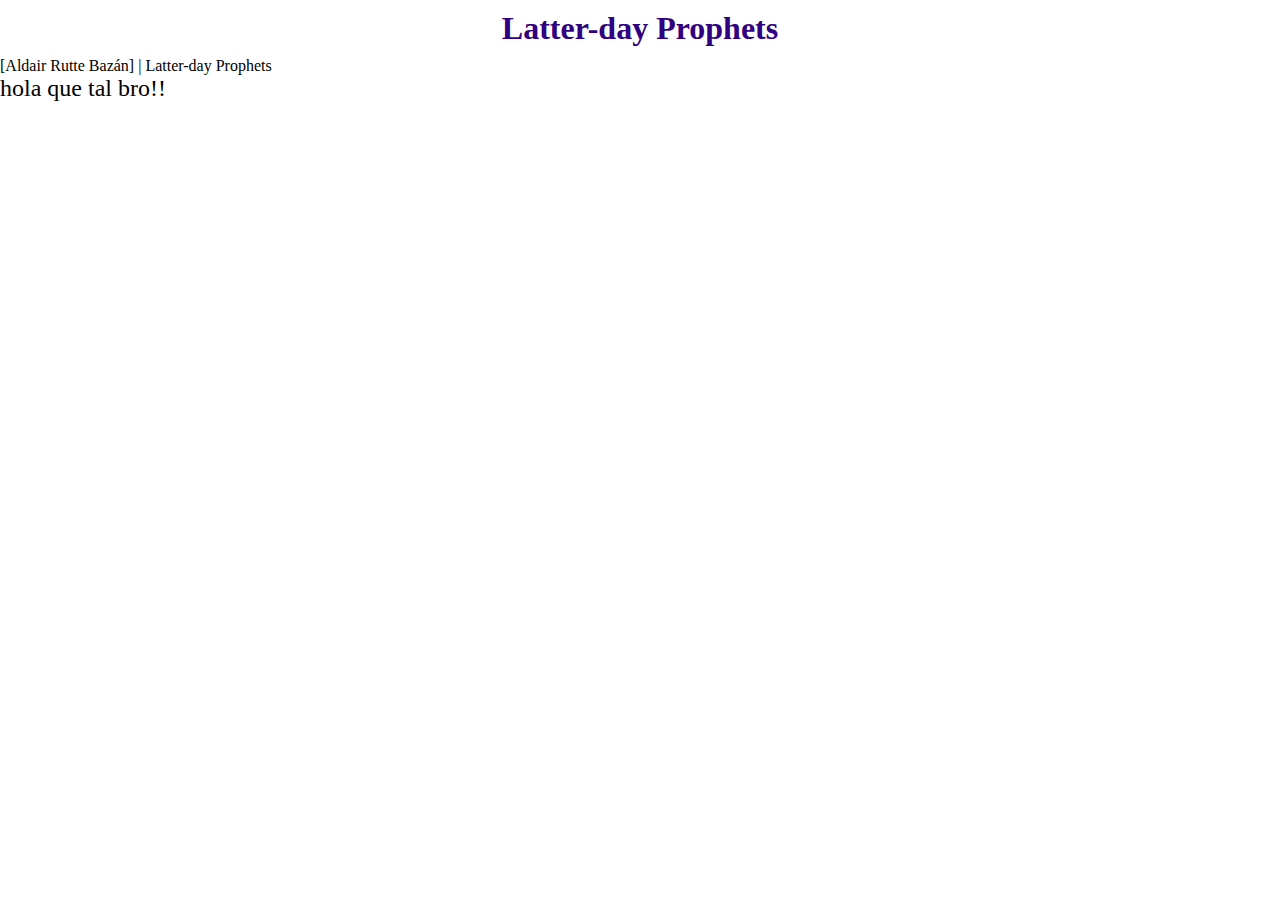
<file: prophets.html>
<!DOCTYPE html>
<html lang="en">
<head>
    <meta charset="UTF-8">
    <meta name="viewport" content="width=device-width, initial-scale=1.0">
    
    <link rel="stylesheet" href="styles/prophets.css">
    <script src="scripts/prophets.js" defer></script>
    <title>The Prophets Page</title>
</head>
<body>
    <header>
        <h1>Latter-day Prophets</h1>
    </header>
    <main>
        <div id="cards"></div>
    </main>
    <footer>
        <p>[Aldair Rutte Bazán] | Latter-day Prophets</p>
        <span>
            <p>hola que tal bro!!</p>
        </span>
    </footer>
</body>
</html>
</file>
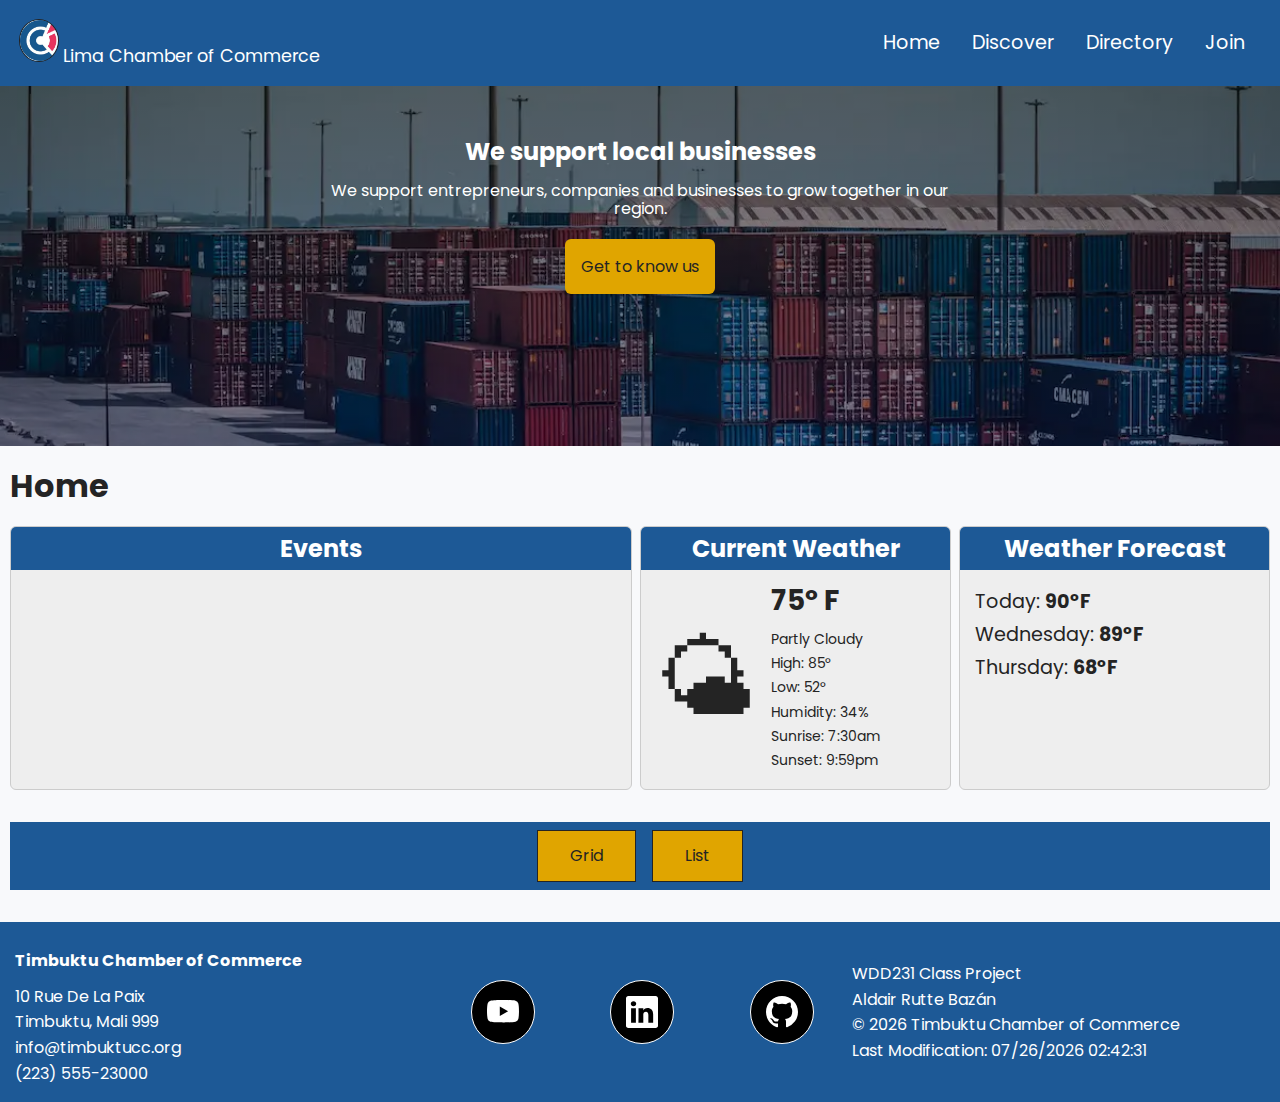
<file: chamber/directory.html>
<!DOCTYPE html>
<html lang="en">
<head>
    <meta charset="UTF-8">
    <meta name="viewport" content="width=device-width, initial-scale=1.0">
    <meta name="author" content="Aldair Rutte">
    <meta name="description" content="This page is dedicated to the chamber of commerce where you can trade unique items of good quality at a good price">
    <title>The Chamber of Commerce Directory</title>

    <!-- Links CSS -->
    <link rel="stylesheet" href="styles/normalize.css">
    <link rel="stylesheet" href="styles/directory.css">
    <link rel="stylesheet" href="styles/directory-larger.css">

    <!-- Links JS -->
    <script src="scripts/directory.js" defer></script>
    <script src="scripts/business.js" defer></script>
    <script src="scripts/layout-view.js" defer></script>

    <!-- Google Fonts -->
    <link rel="preconnect" href="https://fonts.googleapis.com">
    <link rel="preconnect" href="https://fonts.gstatic.com" crossorigin>
    <link href="https://fonts.googleapis.com/css2?family=Poppins:ital,wght@0,100;0,200;0,300;0,400;0,500;0,600;0,700;0,800;0,900;1,100;1,200;1,300;1,400;1,500;1,600;1,700;1,800;1,900&display=swap" rel="stylesheet">

    <!-- FavIcon -->
    <link rel="icon" href="/images/comerce_icon.svg">

    <!-- Meta for Facebook -->
    <meta property="og:title" content="The Premium Chamber of Commerce">
    <meta property="og:description" content="Discover the innovative chamber of commerce where you'll find unique items at incredible prices. Explore our new and improved website to find out everything.">
    <meta property="og:url" content="https://byupw.instructure.com/">
    <meta property="og:image" content="https://images.unsplash.com/photo-1522202176988-66273c2fd55f" />

</head>
<body>
    <header>
        <div class="logo-box">
            <img src="images/chamber-commerce-logo.webp" alt="Logo-header">
            <span>Lima Chamber of Commerce</span>
            <button id="btn-menu"></button>
        </div>
        <nav>
            <a href="#">Home</a>
            <a href="#">Discover</a>
            <a href="#">Directory</a>
            <a href="#">Join</a>
        </nav>
    </header>
    
    <main>
        <!-- Hero Section -->
        <section class="section-hero">
            <img src="images/commerce-hero.webp" alt="main-image-lima-chamber-commerce">
            <div class="hero-content">
                <h2>We support local businesses</h2>
                <p>We support entrepreneurs, companies and businesses to grow together in our region.</p>
                <a href="#">Get to know us</a>
            </div>
        </section>

        <!-- First Section -->
        <section>
            <h1>Home</h1>

            <div class="container-home">
                <div class="card-home">
                    <div class="card-header">
                        <h2>Events</h2>
                    </div>
                    <div class="card-content">

                    </div>
                </div>
                <div class="card-home">
                    <div class="card-header">
                        <h2>Current Weather</h2>
                    </div>
                    <div class="card-content">
                        <figure class="weather-icon" role="img" aria-label="Partly cloudy">🌤</figure>
                        <div class="weather-info">
                            <h3 class="temp">75º F</h3>
                            <ul class="details">
                                <li>Partly Cloudy</li>
                                <li>High: 85°</li>
                                <li>Low: 52°</li>
                                <li>Humidity: 34%</li>
                                <li>Sunrise: 7:30am</li>
                                <li>Sunset: 9:59pm</li>
                            </ul>
                        </div>
                    </div>
                </div>
                <div class="card-home">
                    <div class="card-header">
                        <h2>Weather Forecast</h2>
                    </div>
                    <div class="card-content">
                        <div class="weather-info">
                            <ul class="details forecast">
                                <li>Today: <span>90ºF</span></li>
                                <li>Wednesday: <span>89ºF</span></li>
                                <li>Thursday: <span>68ºF</span></li>
                            </ul>
                        </div>
                    </div>
                </div>
            </div>
        </section>
        
        <!-- Button Section-->
         <div class="menu">
            <button id="grid">Grid</button>
            <button id="list">List</button>
         </div>

        <!-- Second Section -->
        <section class="container-business">
            <!-- 
            <div class="card-business">
                <div class="header-business">
                    <h3>Business Name</h3>
                    <p>Business Tag Line</p>
                </div>
                <div class="content-business">
                    <img src="images/business-image.jpeg" alt="img-business">

                    <div class="business-info">
                        <p>Email: <span>info@gmail.com</span></p>
                        <p>Phone: <span>800-555-1234</span></p>
                        <p>URL: <span>mybusiness.com</span></p>
                    </div>
                </div>
            </div>
            -->
        </section>
    </main>
    
    <footer class="end-page">
        <div class="container-footer">
            <div class="contact">
                <h4>Timbuktu Chamber of Commerce</h4>
                <p>10 Rue De La Paix</p>
                <p>Timbuktu, Mali 999</p>
                <p>info@timbuktucc.org</p>
                <p>(223) 555-23000</p>
            </div>
            <div class="social">
                <a href="#"><img src="images/youtube.svg" alt="Youtube"></a>
                <a href="#"><img src="images/linkedin.svg" alt="Linkedin"></a>
                <a href="#"><img src="images/github.svg" alt="GitHub"></a>
            </div>
            
            <div>
                <p>WDD231 Class Project</p>
                <p>Aldair Rutte Bazán</p>
                <p>&copy; <span id="year"></span> Timbuktu Chamber of Commerce</p>
                <p id="lastModified"></p>
            </div>
        </div>
    </footer>
</body>
</html>
</file>
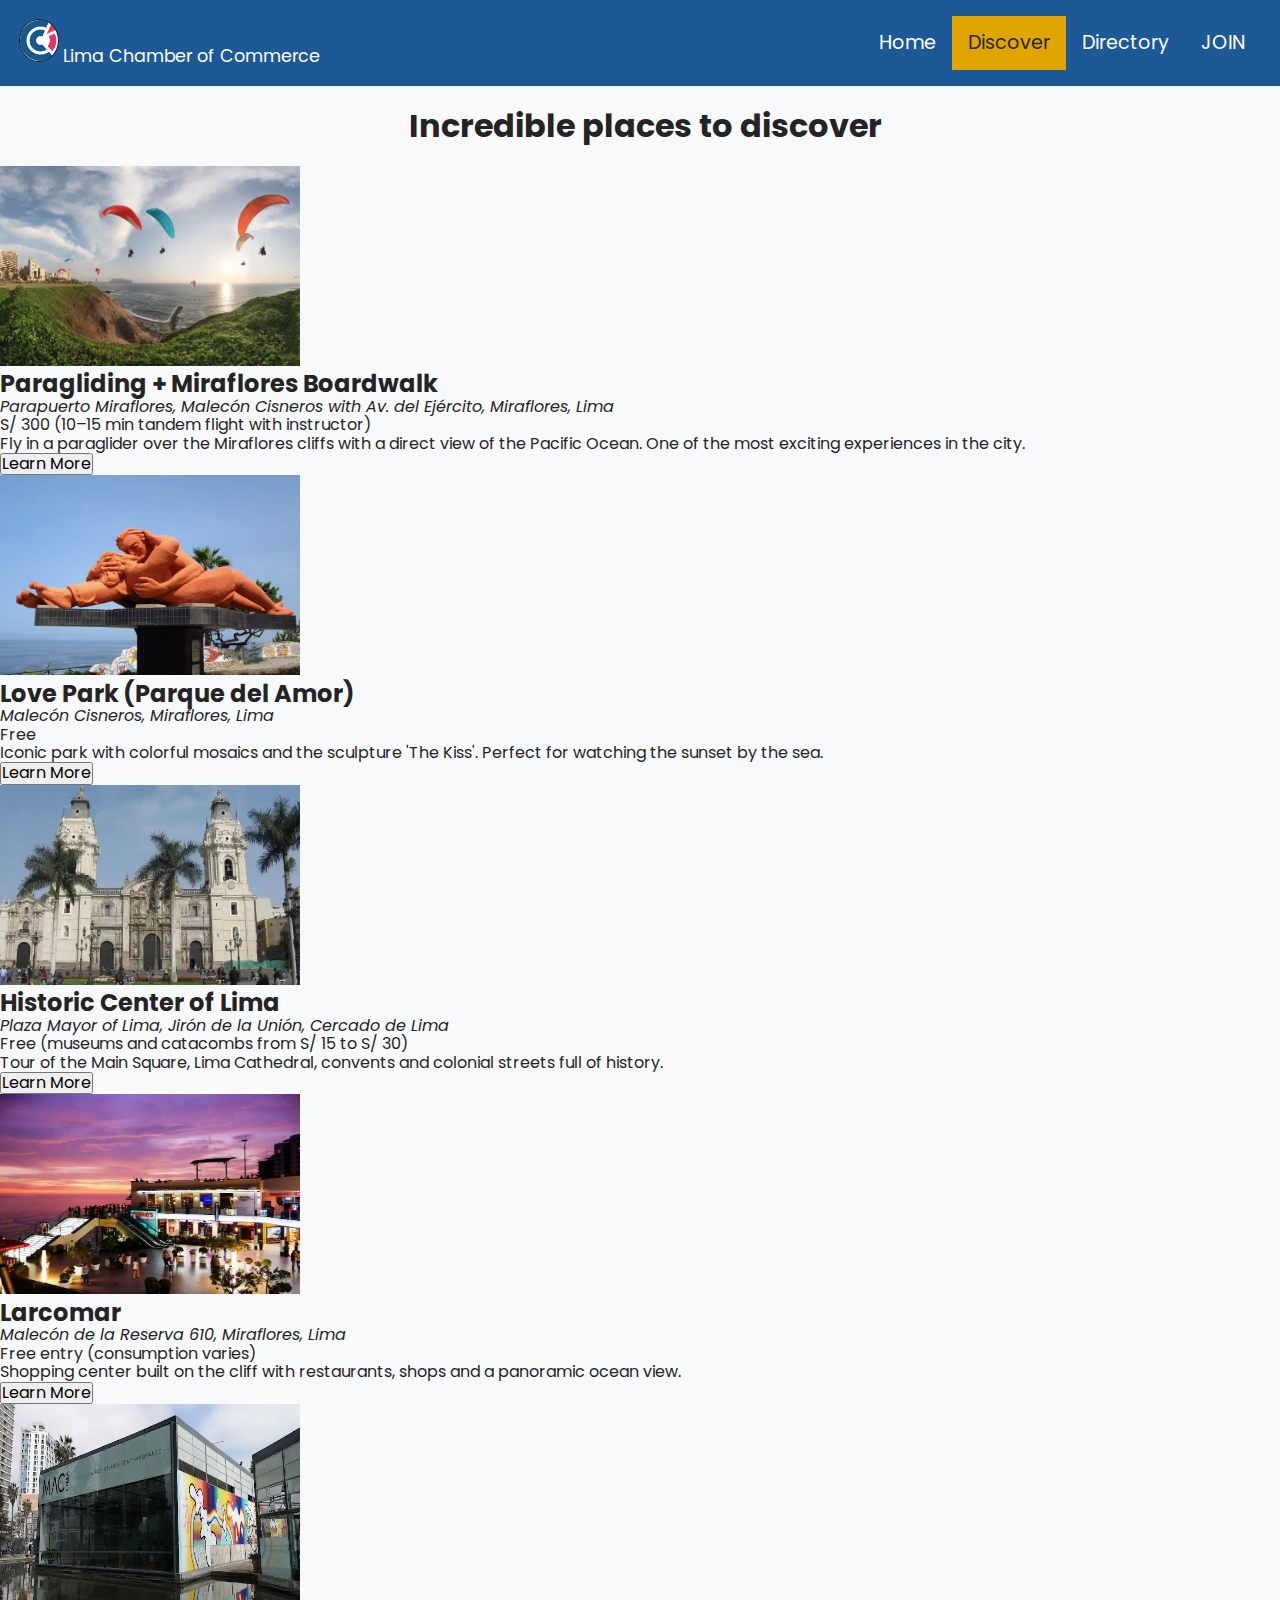
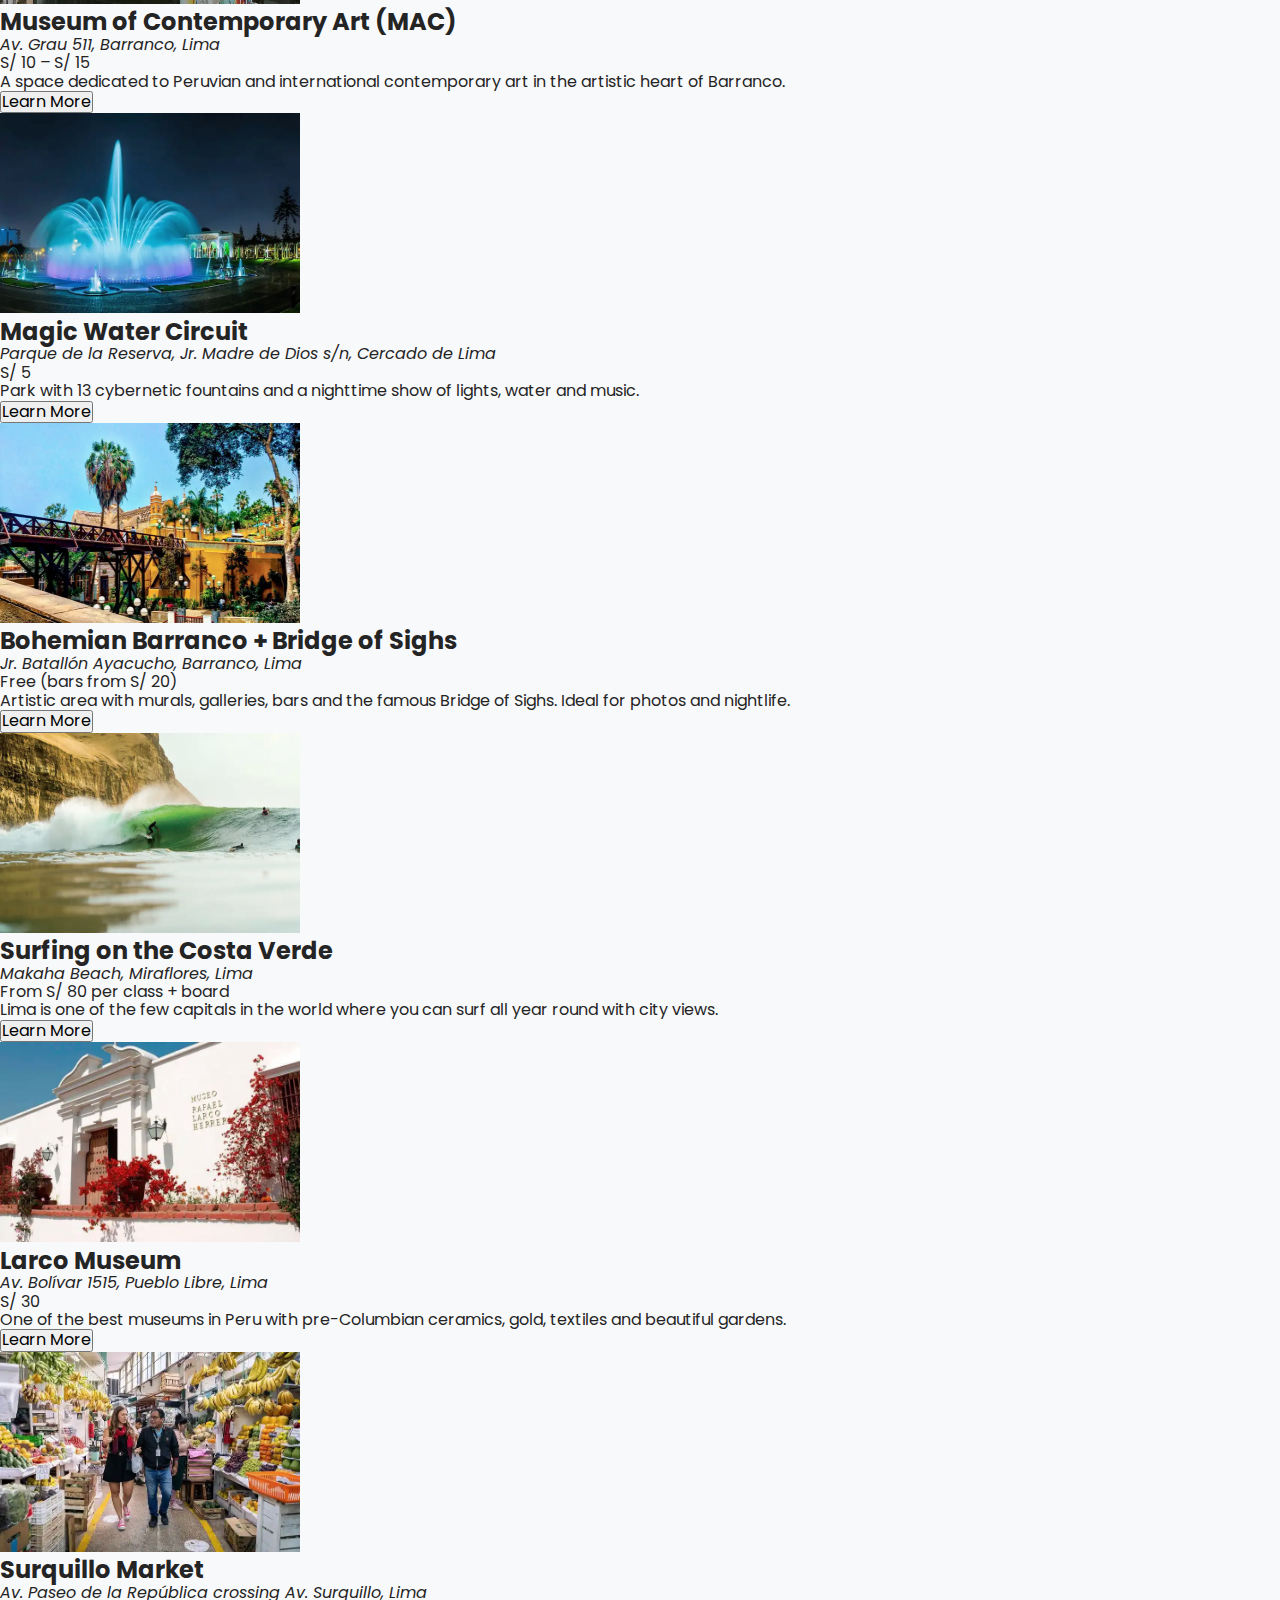
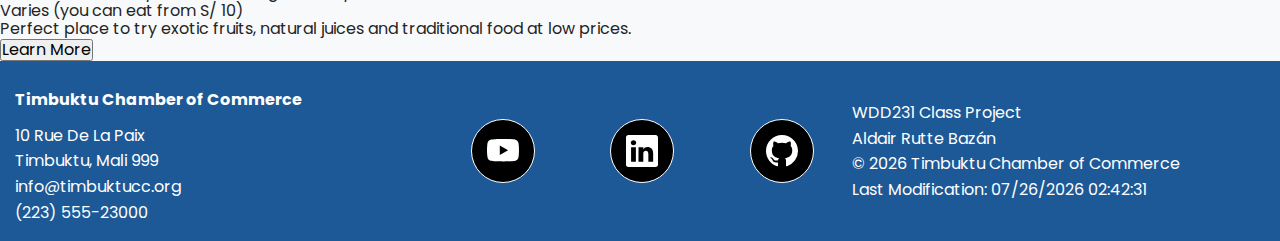
<file: chamber/discover.html>
<!DOCTYPE html>
<html lang="en">
<head>
    <meta charset="UTF-8">
    <meta name="viewport" content="width=device-width, initial-scale=1.0">
    <meta name="author" content="Aldair Rutte">
    <meta name="description" content="This page is dedicated to helping you discover unique places where you can enjoy a unique and unparalleled stay. Explore now.">
    <title>Lima Chamber of Commerce</title>

    <!-- Links CSS -->
    <link rel="stylesheet" href="styles/normalize.css" media="print" onload="this.media='all'">
    <link rel="stylesheet" href="styles/directory.css?v=2.0" media="print" onload="this.media='all'">
    <link rel="stylesheet" href="styles/directory-medium.css" media="print" onload="this.media='all'">
    <link rel="stylesheet" href="styles/directory-larger.css" media="print" onload="this.media='all'">
    
    <!-- Google Fonts -->
    <link rel="preconnect" href="https://fonts.googleapis.com">
    <link rel="preconnect" href="https://fonts.gstatic.com" crossorigin>
    <link href="https://fonts.googleapis.com/css2?family=Poppins:wght@300;400;600&display=swap" rel="preload" as="style" onload="this.rel='stylesheet'">
    <noscript><link href="https://fonts.googleapis.com/css2?family=Poppins:wght@300;400;600&display=swap" rel="stylesheet"></noscript>

    <!-- FavIcon -->
    <link rel="icon" href="images/comerce_icon.svg">

    <!-- Meta for Facebook -->
    <meta property="og:title" content="The Premium Chamber of Commerce">
    <meta property="og:description" content="Discover the innovative chamber of commerce where you'll find unique items at incredible prices. Explore our new and improved website to find out everything.">
    <meta property="og:url" content="https://byupw.instructure.com/">
    <meta property="og:image" content="https://dedsec76.github.io/wdd231/chamber/images/meta-image.webp">

    <!-- Links JS -->
    <script src="scripts/directory.js" defer></script>
    <script src="scripts/discover.js" type="module"></script>
</head>
<body>
    <header>
        <div class="logo-box">
            <img loading="lazy" src="images/chamber-commerce-logo.webp" alt="Logo-header" fetchpriority="high" width="50" height="43">
            <span>Lima Chamber of Commerce</span>
            <button id="btn-menu" 
            aria-label="Open Hamburger Button"
            aria-expanded="false"
            aria-controls="menu-mobile"></button>
        </div>
        <nav>
            <a href="index.html">Home</a>
            <a href="discover.html" class="active">Discover</a>
            <a href="directory.html">Directory</a>
            <a href="join.html">JOIN</a>
        </nav>
    </header>

    <main>
        <article class="discover-container">
            <h1 class="text-center">Incredible places to discover</h1>
        </article>
    </main>

    <footer class="end-page">
        <h3 id="visits" class="text-center"></h3>
        <div class="container-footer">
            <div class="contact">
                <h4>Timbuktu Chamber of Commerce</h4>
                <p>10 Rue De La Paix</p>
                <p>Timbuktu, Mali 999</p>
                <p>info@timbuktucc.org</p>
                <p>(223) 555-23000</p>
            </div>
            <div class="social">
                <a href="https://www.youtube.com/" target="_blank"><img loading="lazy" src="images/youtube.svg" alt="Youtube" fetchpriority="high"></a>
                <a href="https://www.linkedin.com/in/aldair-rutte-bazan-87b2b730b/" target="_blank"><img loading="lazy" src="images/linkedin.svg" alt="Linkedin" fetchpriority="high"></a>
                <a href="https://github.com/DedSec76/wdd231" target="_blank"><img loading="lazy" src="images/github.svg" alt="GitHub" fetchpriority="high"></a>
            </div>
            
            <div>
                <p>WDD231 Class Project</p>
                <p>Aldair Rutte Bazán</p>
                <p>&copy; <span id="year"></span> Timbuktu Chamber of Commerce</p>
                <p id="lastModified"></p>
            </div>
        </div>
    </footer>
</body>
</html>
</file>
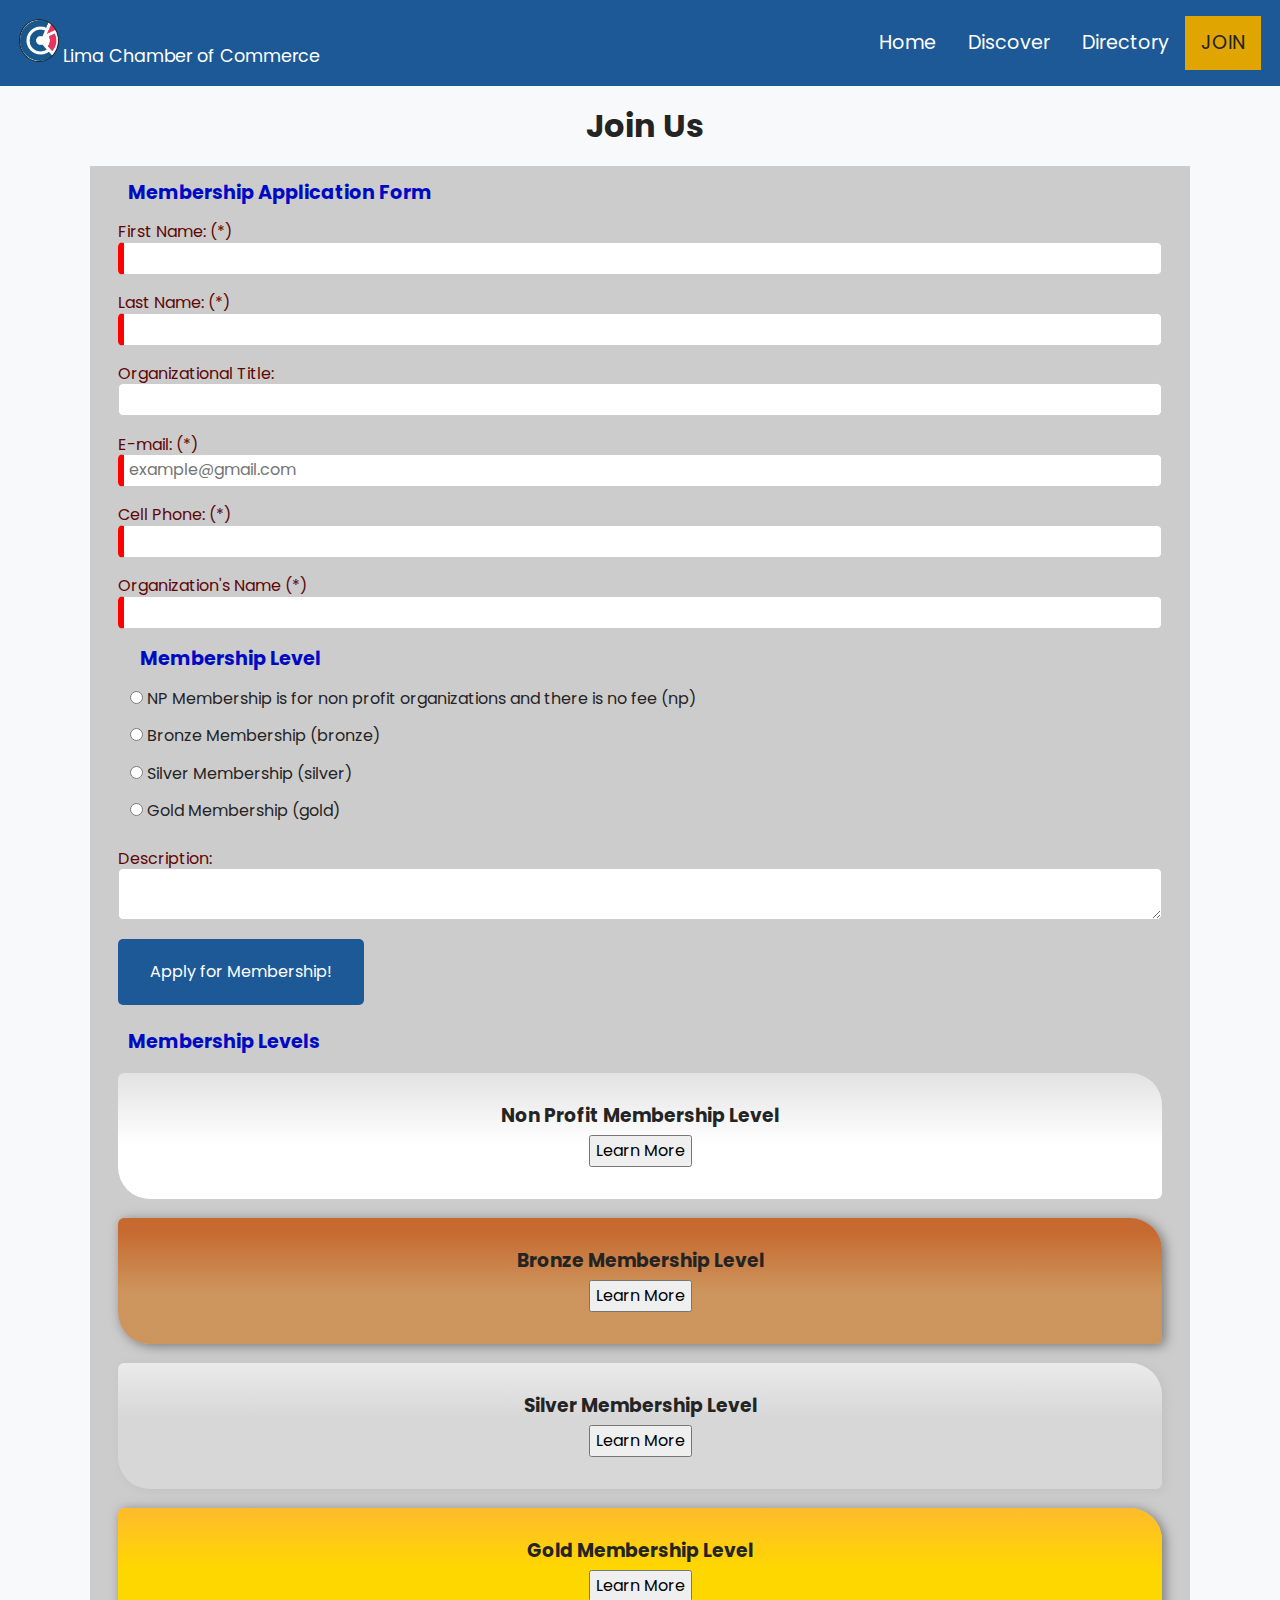
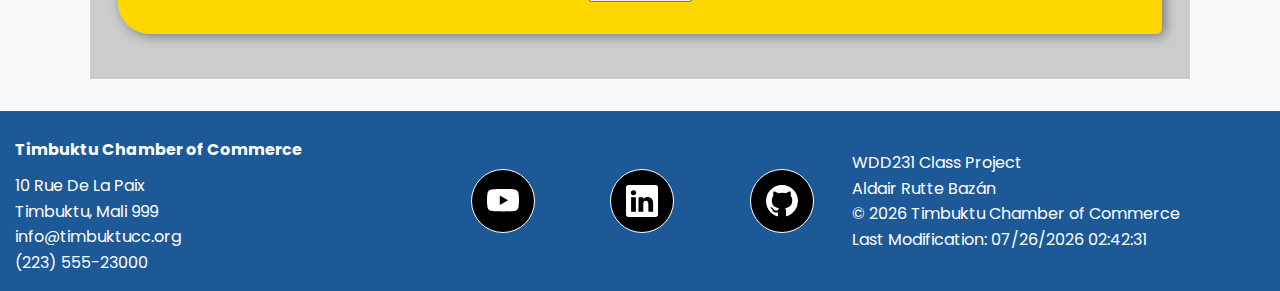
<file: chamber/join.html>
<!DOCTYPE html>
<html lang="en">
<head>
    <meta charset="UTF-8">
    <meta name="viewport" content="width=device-width, initial-scale=1.0">
    <meta name="author" content="Aldair Rutte">
    <meta name="description" content="Complete the form to request your membership and gain benefits and greater visibility on our website. Click 'Learn More' for more details.">
    <title>Join the Lima Chamber of Commerce</title>

    <!-- Links CSS -->
    <link rel="stylesheet" href="styles/normalize.css" media="print" onload="this.media='all'">
    <link rel="stylesheet" href="styles/directory.css?v=2.0" media="print" onload="this.media='all'">
    <link rel="stylesheet" href="styles/directory-larger.css" media="print" onload="this.media='all'">

    <!-- Google Fonts -->
    <link rel="preconnect" href="https://fonts.googleapis.com">
    <link rel="preconnect" href="https://fonts.gstatic.com" crossorigin>
    <link href="https://fonts.googleapis.com/css2?family=Poppins:wght@300;400;600&display=swap" rel="preload" as="style" onload="this.rel='stylesheet'">
    <noscript><link href="https://fonts.googleapis.com/css2?family=Poppins:wght@300;400;600&display=swap" rel="stylesheet"></noscript>

    <!-- FavIcon -->
    <link rel="icon" href="images/comerce_icon.svg">

    <!-- Meta for Facebook -->
    <meta property="og:title" content="The Premium Chamber of Commerce">
    <meta property="og:description" content="Discover the innovative chamber of commerce where you'll find unique items at incredible prices. Explore our new and improved website to find out everything.">
    <meta property="og:url" content="https://dedsec76.github.io/wdd231/chamber/index.html">
    <meta property="og:image" content="https://dedsec76.github.io/wdd231/chamber/images/meta-image.webp">

    <!-- Links JS -->
    <script src="scripts/directory.js" defer></script>
    <script src="scripts/modal.js" defer></script>
</head>
<body>
    <header>
        <div class="logo-box">
            <img loading="lazy" src="images/chamber-commerce-logo.webp" alt="Logo-header" fetchpriority="high" width="50" height="43">
            <span>Lima Chamber of Commerce</span>
            <button id="btn-menu"></button>
        </div>
        <nav>
            <a href="index.html">Home</a>
            <a href="#">Discover</a>
            <a href="directory.html">Directory</a>
            <a href="join.html" class="active">JOIN</a>
        </nav>
    </header>

    <main class="main-join">
        <h1 class="text-center">Join Us</h1>
        <form class="appli-form" action="thankyou.html" method="get">
            <fieldset>
                <legend>Membership Application Form</legend>

                <label for="fname">First Name: (*)
                    <input type="text" required name="fname" id="fname" title="firstname" autocomplete="given-name">
                </label>

                <label for="lname">Last Name: (*)
                    <input type="text" required name="lname" id="lname" title="lastname" autocomplete="family-name">
                </label>

                <label for="organizational">Organizational Title: 
                    <input type="text" name="organizational" id="organizational" title="Your position or title in the organization" autocomplete="organization-title" pattern="[A-Za-z\s\-]{7,}">
                </label>

                <label for="email">E-mail: (*)
                    <input type="email" required name="email" id="email" title="email" autocomplete="email" placeholder="example@gmail.com">
                </label>

                <label for="mobile">Cell Phone: (*)
                    <input type="tel" required name="phone" id="mobile" title="phoneNumber" autocomplete="tel">
                </label>

                <label for="business">Organization's Name (*)
                    <input type="text" required name="bname" id="business" title="businessName" autocomplete="organization">
                </label>
                
                <fieldset>
                    <legend> Membership Level</legend>
                    <label for="np" class="member-level"><input  type="radio" name="level" id="np" value="np">  NP Membership is for non profit organizations and there is no fee (np)</label>
                    <label for="bronze" class="member-level"><input type="radio" name="level" id="bronze" value="bronze">  Bronze Membership (bronze)</label>
                    <label for="silver" class="member-level"><input type="radio" name="level" id="silver" value="silver">  Silver Membership (silver)</label>
                    <label for="gold" class="member-level"><input type="radio" name="level" id="gold" value="gold">  Gold Membership (gold)</label>
                </fieldset>

                <label for="description">Description: 
                    <textarea title="businessDescription" name="description" id="description"></textarea>
                </label>

                <input type="hidden" name="timestamp" id="timestamp">
            
                <button type="submit" id="btn-apply">Apply for Membership!</button>
            </fieldset>

            <fieldset>
                <legend>Membership Levels</legend>
                <div class="card-level np">
                    <h3>Non Profit Membership Level</h3>
                    <button type="button" class="btn_learn" popovertarget="level-details">Learn More</button>
                </div>
                <dialog class="modal" id="level-details" popover="auto">
                    <h3>Non Profit Membership Level</h3>
                    <p>For social, educational and community organizations.</p>
                    <p class="modal-price">Price: <span>Free</span></p>
                    <p>Benefits: </p>
                    <ul>
                        <li>Inclusion in the basic member directory.</li>
                        <li>Digital certificate of active membership.</li>
                        <li>Participation in one free annual community event.</li>
                        <li>Access to newsletters.</li>
                        <li>Recognition as an allied organization.</li>
                    </ul>

                    <button type="button" class="closeModal" popovertarget="level-details" popovertargetaction="hide">❌</button>
                </dialog>

                <div class="card-level bronze">
                    <h3>Bronze Membership Level</h3>
                    <button type="button" class="btn_learn" popovertarget="bronze-modal">Learn More</button>
                </div>
                <dialog class="modal" id="bronze-modal" popover="auto">
                    <h3>Bronze Membership Level</h3>
                    <p>Ideal for small businesses starting out.</p>
                    <p class="modal-price">Price: <span>$150 per year</span></p>
                    <p>Benefits: </p>
                    <ul>
                        <li>Inclusion in the directory with logo and complete information.</li>
                        <li>Basic business profile.</li>
                        <li>5% discount on events and workshops.</li>
                        <li>Access to quarterly basic training sessions.</li>
                        <li>Promotion in one monthly social media post.</li>
                        <li>Digital certificate of company letterhead.</li>
                    </ul>

                    <button type="button" class="closeModal" popovertarget="bronze-modal" popovertargetaction="hide">❌</button>
                </dialog>

                <div class="card-level silver">
                    <h3>Silver Membership Level</h3>
                    <button type="button" class="btn_learn" popovertarget="silver-modal">Learn More</button>
                </div>
                <dialog class="modal" id="silver-modal" popover="auto">
                    <h3>Silver Membership Level</h3>
                    <p>For companies seeking greater visibility.</p>
                    <p class="modal-price">Price: <span>$300 per year</span></p>
                    <p>Benefits: </p>
                    <ul>
                        <li>All the benefits of Bronze.</li>
                        <li>⭐ Featured company on the homepage.</li>
                        <li>Optimized company profile.</li>
                        <li>10% discount on events and trade shows.</li>
                        <li>Priority registration.</li>
                        <li>One promotional post per month on social media.</li>
                        <li>Access to exclusive networking events.</li>
                    </ul>

                    <button type="button" class="closeModal" popovertarget="silver-modal" popovertargetaction="hide">❌</button>
                </dialog>

                <div class="card-level gold">
                    <h3>Gold Membership Level</h3>
                    <button type="button" class="btn_learn" popovertarget="gold-modal">Learn More</button>
                </div>
                <dialog class="modal" id="gold-modal" popover="auto">
                    <h3>Gold Membership Level</h3>
                    <p>Maximum visibility and positioning.</p>
                    <p class="modal-price">Price: <span>$500 per year</span></p>
                    <p>Benefits: </p>
                    <ul>
                        <li>All the benefits of Silver.</li>
                        <li>⭐⭐ Greater prominence on the homepage.</li>
                        <li>Rotating banner ad on the homepage.</li>
                        <li>20% discount on all events.</li>
                        <li>2 promotional posts per month.</li>
                        <li>VIP access to business events.</li>
                        <li>Personalized business marketing consulting.</li>
                        <li>Free participation in one annual trade show.</li>
                        <li>Preferred mention in advertising campaigns.</li>
                    </ul>

                    <button type="button" class="closeModal" popovertarget="gold-modal" popovertargetaction="hide">❌</button>
                </dialog>

            </fieldset>
        </form>
    </main>

    <footer class="end-page">
        <div class="container-footer">
            <div class="contact">
                <h4>Timbuktu Chamber of Commerce</h4>
                <p>10 Rue De La Paix</p>
                <p>Timbuktu, Mali 999</p>
                <p>info@timbuktucc.org</p>
                <p>(223) 555-23000</p>
            </div>
            <div class="social">
                <a href="#"><img loading="lazy" src="images/youtube.svg" alt="Youtube" fetchpriority="high"></a>
                <a href="#"><img loading="lazy" src="images/linkedin.svg" alt="Linkedin" fetchpriority="high"></a>
                <a href="#"><img loading="lazy" src="images/github.svg" alt="GitHub" fetchpriority="high"></a>
            </div>
            
            <div>
                <p>WDD231 Class Project</p>
                <p>Aldair Rutte Bazán</p>
                <p>&copy; <span id="year"></span> Timbuktu Chamber of Commerce</p>
                <p id="lastModified"></p>
            </div>
        </div>
    </footer>
</body>
</html>
</file>
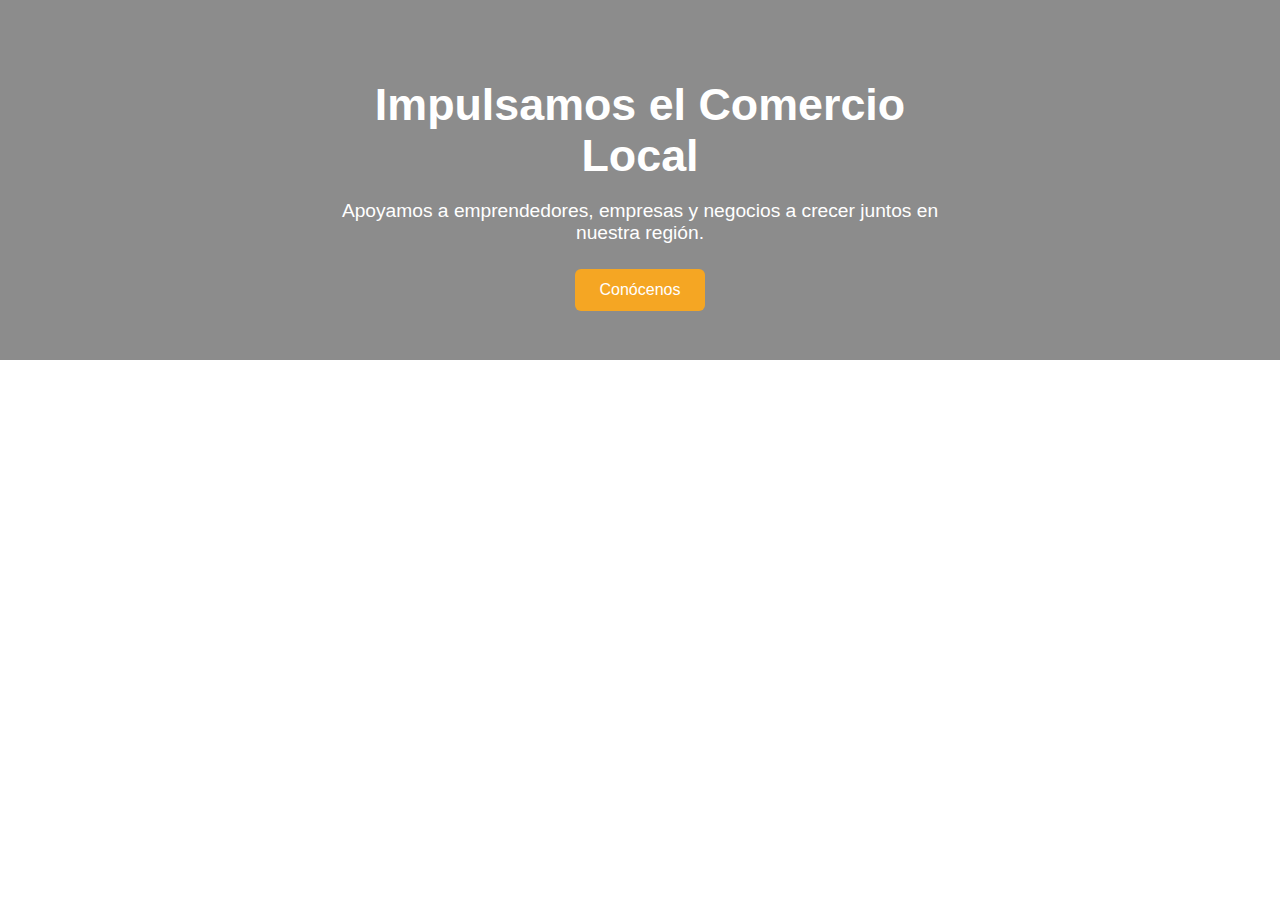
<file: chamber/prueba.html>
<!DOCTYPE html>
<html lang="es">
<head>
<meta charset="UTF-8">
<meta name="viewport" content="width=device-width, initial-scale=1.0">
<title>Cámara de Comercio</title>
<style>
  body {
    margin: 0;
    font-family: 'Poppins', sans-serif;
  }

  .hero {
    position: relative;
    height: 40vh;
    background: url('https://images.unsplash.com/photo-1521737604893-d14cc237f11d?auto=format&fit=crop&w=1400&q=80') 
                center/cover no-repeat;
    color: white;
    display: flex;
    align-items: center;
    justify-content: center;
    text-align: center;
  }

  .hero::after {
    content: "";
    position: absolute;
    inset: 0;
    background: rgba(0,0,0,0.45); /* oscurece la imagen para resaltar texto */
  }

  .hero-content {
    position: relative;
    z-index: 1;
    max-width: 600px;
    padding: 20px;
  }

  .hero h1 {
    font-size: 2.8rem;
    margin-bottom: 1rem;
  }

  .hero p {
    font-size: 1.2rem;
    margin-bottom: 25px;
  }

  .hero button {
    background-color: #f5a623;
    border: none;
    padding: 12px 25px;
    border-radius: 6px;
    color: white;
    font-size: 1rem;
    cursor: pointer;
  }

  .hero button:hover {
    background-color: #e09315;
  }
</style>
</head>
<body>
  <section class="hero">
    <div class="hero-content">
      <h1>Impulsamos el Comercio Local</h1>
      <p>Apoyamos a emprendedores, empresas y negocios a crecer juntos en nuestra región.</p>
      <button>Conócenos</button>
    </div>
  </section>
</body>
</html>
</file>
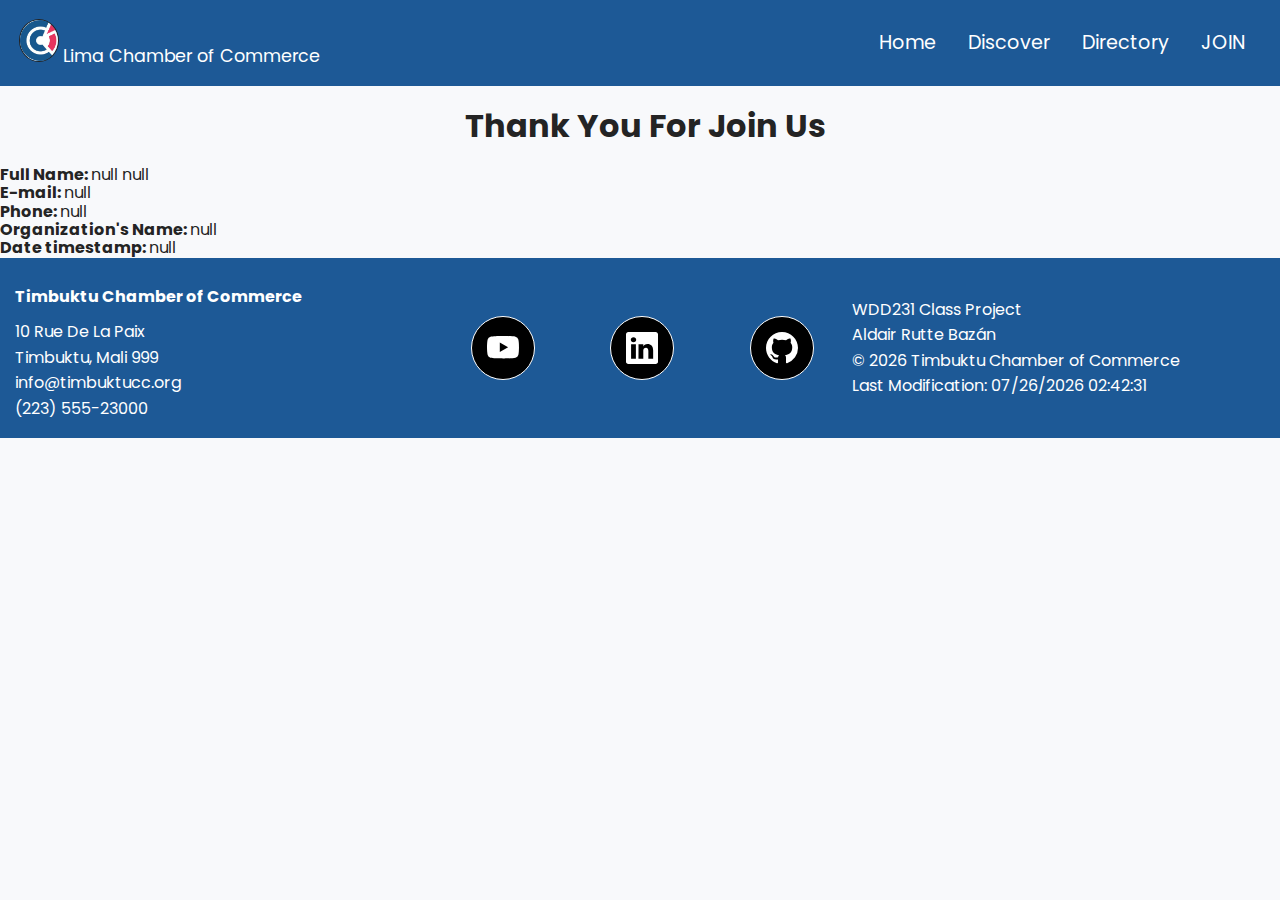
<file: chamber/thankyou.html>
<!DOCTYPE html>
<html lang="en">
<head>
    <meta charset="UTF-8">
    <meta name="viewport" content="width=device-width, initial-scale=1.0">
    <meta name="author" content="Aldair Rutte">
    <meta name="description" content="This page is dedicated to the chamber of commerce where you can trade unique items of good quality at a good price">
    <title>Lima Chamber of Commerce</title>

    <!-- Links CSS -->
    <link rel="stylesheet" href="styles/normalize.css" media="print" onload="this.media='all'">
    <link rel="stylesheet" href="styles/directory.css?v=2.0" media="print" onload="this.media='all'">
    <link rel="stylesheet" href="styles/directory-larger.css" media="print" onload="this.media='all'">

    <!-- Google Fonts -->
    <link rel="preconnect" href="https://fonts.googleapis.com">
    <link rel="preconnect" href="https://fonts.gstatic.com" crossorigin>
    <link href="https://fonts.googleapis.com/css2?family=Poppins:wght@300;400;600&display=swap" rel="preload" as="style" onload="this.rel='stylesheet'">
    <noscript><link href="https://fonts.googleapis.com/css2?family=Poppins:wght@300;400;600&display=swap" rel="stylesheet"></noscript>

    <!-- FavIcon -->
    <link rel="icon" href="images/comerce_icon.svg">

    <!-- Meta for Facebook -->
    <meta property="og:title" content="The Premium Chamber of Commerce">
    <meta property="og:description" content="Discover the innovative chamber of commerce where you'll find unique items at incredible prices. Explore our new and improved website to find out everything.">
    <meta property="og:url" content="https://byupw.instructure.com/">
    <meta property="og:image" content="https://dedsec76.github.io/wdd231/chamber/images/meta-image.webp">

    <!-- Links JS -->
    <script src="scripts/thankyou.js" defer></script>
    <script src="scripts/directory.js" defer></script>
    
</head>
<body>
    <header>
        <div class="logo-box">
            <img loading="lazy" src="images/chamber-commerce-logo.webp" alt="Logo-header" fetchpriority="high" width="50" height="43">
            <span>Lima Chamber of Commerce</span>
            <button id="btn-menu"></button>
        </div>
        <nav>
            <a href="index.html">Home</a>
            <a href="discover.html">Discover</a>
            <a href="directory.html">Directory</a>
            <a href="join.html">JOIN</a>
        </nav>
    </header>

    <main>
        <h1 class="text-center">Thank You For Join Us</h1>

        <div class="thanks-container">

        </div>
    </main>

    <footer class="end-page">
        <div class="container-footer">
            <div class="contact">
                <h4>Timbuktu Chamber of Commerce</h4>
                <p>10 Rue De La Paix</p>
                <p>Timbuktu, Mali 999</p>
                <p>info@timbuktucc.org</p>
                <p>(223) 555-23000</p>
            </div>
            <div class="social">
                <a href="https://www.youtube.com/" target="_blank"><img loading="lazy" src="images/youtube.svg" alt="Youtube" fetchpriority="high"></a>
                <a href="https://www.linkedin.com/in/aldair-rutte-bazan-87b2b730b/" target="_blank"><img loading="lazy" src="images/linkedin.svg" alt="Linkedin" fetchpriority="high"></a>
                <a href="https://github.com/DedSec76/wdd231" target="_blank"><img loading="lazy" src="images/github.svg" alt="GitHub" fetchpriority="high"></a>
            </div>
            
            <div>
                <p>WDD231 Class Project</p>
                <p>Aldair Rutte Bazán</p>
                <p>&copy; <span id="year"></span> Timbuktu Chamber of Commerce</p>
                <p id="lastModified"></p>
            </div>
        </div>
    </footer>
</body>
</html>
</file>
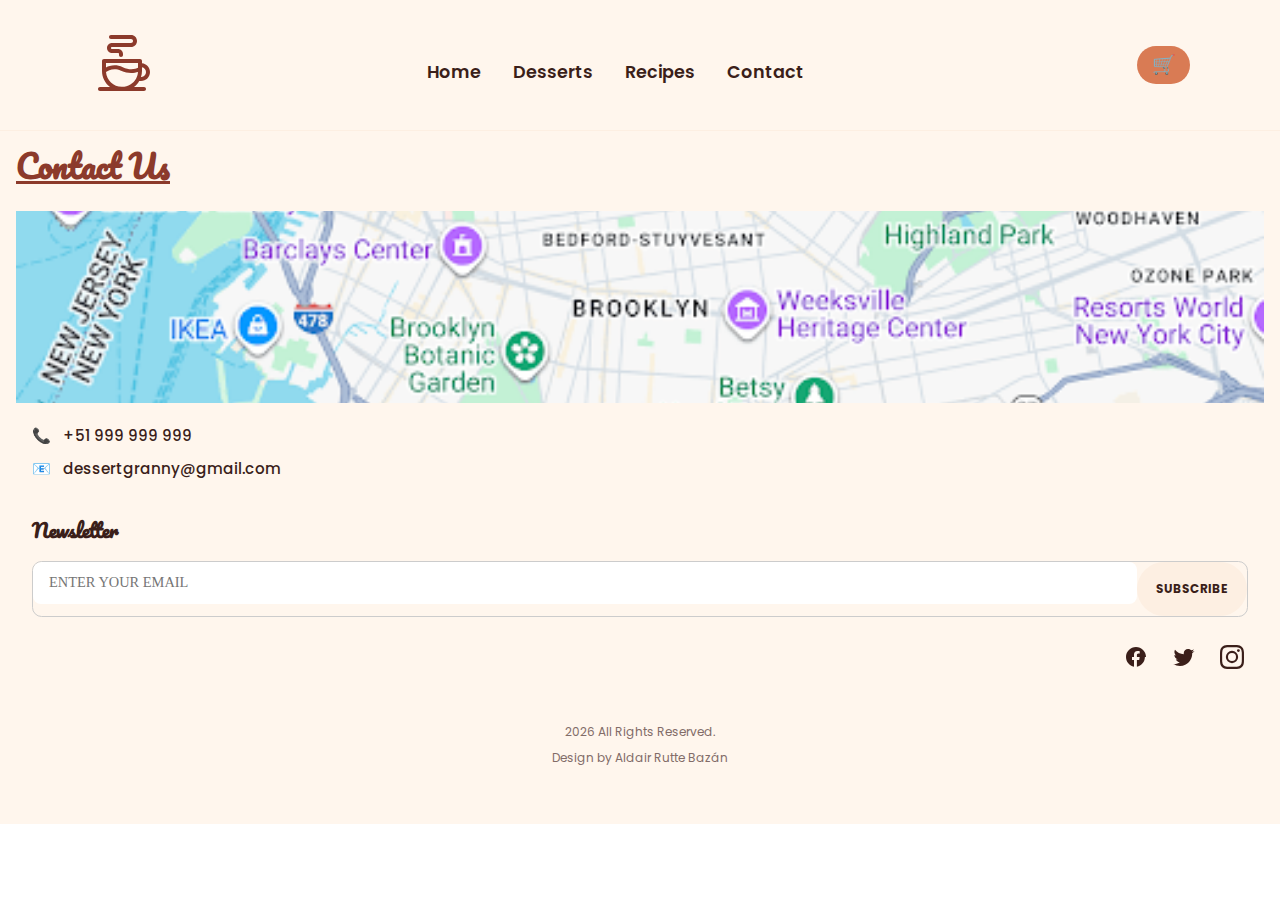
<file: finalproject/contact.html>
<!DOCTYPE html>
<html lang="en">

<head>
    <meta charset="UTF-8">
    <meta name="viewport" content="width=device-width, initial-scale=1.0">
    <meta name="author" content="Aldair Rutte Bazán">
    <meta name="description" content="">

    <link rel="icon" type="image/webp" href="images/favicon.webp">

    <!-- Fonts Google -->
    <link rel="preconnect" href="https://fonts.googleapis.com">
    <link rel="preconnect" href="https://fonts.gstatic.com" crossorigin>
    <link href="https://fonts.googleapis.com/css2?family=Pacifico&family=Poppins:ital,wght@0,100;0,200;0,300;0,400;0,500;0,600;0,700;0,800;0,900;1,100;1,200;1,300;1,400;1,500;1,600;1,700;1,800;1,900&family=Quicksand:wght@300..700&display=swap" rel="stylesheet">

    <!-- CSS Style -->
     <link rel="stylesheet" href="styles/normalize.css">
    <link rel="stylesheet" href="styles/styles.css">
    <link rel="stylesheet" href="styles/styles-medium.css">
    <link rel="stylesheet" href="styles/styles-large.css">

    <!-- JavaScripts -->
    <script src="scripts/interactive.js" defer></script>

    <!-- Page Title-->
    <title>The Grandma's Dessert</title>
</head>
<body>
    <!-- Header -->
    <header class="header">
        <div class="header-container">

            <div class="header-logo">
                <span><svg id="cup" style="width: 4rem; fill: currentColor; color: var(--primary-color);enable-background:new 0 0 32 32;" version="1.1" viewBox="0 0 32 32" xml:space="preserve" xmlns="http://www.w3.org/2000/svg" xmlns:xlink="http://www.w3.org/1999/xlink"><g>
                        <path d="M24.6,25h0.9c2.5,0,4.5-2,4.5-4.5c0-2.3-1.8-4.2-4-4.4V15c0-0.6-0.4-1-1-1H7c-0.6,0-1,0.4-1,1v5c0,3.3,1.6,6.2,4,8H5   c-0.6,0-1,0.4-1,1s0.4,1,1,1h22c0.6,0,1-0.4,1-1s-0.4-1-1-1h-5C23.1,27.2,24,26.2,24.6,25z M28,20.5c0,1.4-1.1,2.5-2.5,2.5   c0.3-0.9,0.5-2,0.5-3v-1.9C27.1,18.3,28,19.3,28,20.5z M24,16v2.4c-1.1,0.5-4.1,1.4-7.6-0.3c-3.5-1.7-6.6-0.8-8.4,0.1V16H24z    M8,20.5c1-0.7,4-2.3,7.5-0.6c1.8,0.9,3.5,1.1,5,1.1c1.4,0,2.6-0.3,3.5-0.5c-0.1,1-0.3,2-0.7,2.8c-0.1,0.1-0.2,0.3-0.2,0.4   c-1.4,2.5-4,4.2-7,4.2C11.8,28,8.3,24.7,8,20.5z"/>
                        <path d="M11,11h3c0.3,0,0.5,0.2,0.5,0.5V12c0,0.6,0.4,1,1,1s1-0.4,1-1v-0.5c0-1.4-1.1-2.5-2.5-2.5h-3c-0.3,0-0.5-0.2-0.5-0.5   S10.7,8,11,8h9.5c1.7,0,3-1.3,3-3s-1.3-3-3-3h-10c-0.6,0-1,0.4-1,1s0.4,1,1,1h10c0.6,0,1,0.4,1,1s-0.4,1-1,1H11   C9.6,6,8.5,7.1,8.5,8.5S9.6,11,11,11z" fill="var(--primary-color)"/></g>
                       </svg>
                </span>
            </div>

            <!-- Mobile Menu Button -->
            <button id="mobileMenuBtn" class="mobile-menu-button">
                <span></span>
                <span></span>
                <span></span>
            </button>

            <!-- Overlay -->
            <div id="menuOverlay" class="menu-overlay"></div>

            <nav id="mobileMenu" class="mobile-menu">
                <ul>
                    <li><a href="./">Home</a></li>
                    <li><a href="featured.html">Desserts</a></li>
                    <li><a href="recipes.html">Recipes</a></li>
                    <li><a href="contact.html">Contact</a></li>
                </ul>
            </nav>

            <button class="header-cart">
                🛒
            </button>

        </div>
    </header>

    <!-- Footer Section -->
    <footer class="footer">
        <h2 class="footer-title">Contact Us</h2>
        <section class="footer-contact">
            <div class="footer-img"></div>

            <div class="footer-content">
                <div class="footer-info">
                    <div class="footer-info-item">
                        <span class="info-icon">📞</span>
                        <span>+51 999 999 999</span>
                    </div>
                    <div class="footer-info-item">
                        <span class="info-icon">📧</span>
                        <span>dessertgranny@gmail.com</span>
                    </div>
                </div>

                <div class="footer-newsletter">
                    <h3>Newsletter</h3>
                    <div class="newsletter-box">
                        <input type="text" placeholder="ENTER YOUR EMAIL">
                        <button>Subscribe</button>
                    </div>
                </div>

                <div class="footer-icons">
                    <a href="#" class="icon-btn">
                        <!-- Facebook -->
                        <svg viewBox="0 0 24 24">
                            <path
                                d="M22 12c0-5.52-4.48-10-10-10S2 6.48 2 12c0 4.84 3.44 8.87 8 9.8V15H8v-3h2V9.5C10 7.57 11.17 6 13.5 6c1.12 0 2.22.2 2.22.2v2.42h-1.25c-1.19 0-1.57.74-1.57 1.5V12h2.75l-.44 3h-2.31v6.8c4.56-.93 8-4.96 8-9.8z">
                            </path>
                        </svg>
                    </a>

                    <a href="#" class="icon-btn">
                        <!-- Twitter -->
                        <svg viewBox="0 0 24 24">
                            <path
                                d="M22.46 6c-.77.35-1.6.58-2.46.69.88-.53 1.56-1.37 1.88-2.38-.83.5-1.75.85-2.72 1.05C18.37 4.5 17.26 4 16 4c-2.35 0-4.27 1.92-4.27 4.29 0 .34.04.67.11.98C8.28 9.09 5.11 7.38 3 4.79c-.37.63-.58 1.37-.58 2.15 0 1.49.75 2.81 1.91 3.56-.71 0-1.37-.2-1.95-.5v.03c0 2.08 1.48 3.82 3.44 4.21-.36.1-.74.15-1.15.15-.27 0-.54-.02-.8-.05.54 1.72 2.1 2.95 3.91 2.96-1.46 1.15-3.32 1.83-5.33 1.83-.35 0-.69-.02-1.03-.06 1.9 1.23 4.15 1.95 6.57 1.95 7.89 0 12.2-6.54 12.2-12.2 0-.19-.01-.38-.01-.56.84-.6 1.56-1.36 2.14-2.11z">
                            </path>
                        </svg>
                    </a>

                    <a href="#" class="icon-btn">
                        <!-- Instagram -->
                        <svg viewBox="0 0 24 24">
                            <path
                                d="M12 2.163c3.204 0 3.584.012 4.85.07 3.252.148 4.771 1.691 4.919 4.919.058 1.265.069 1.645.069 4.849 0 3.205-.012 3.584-.069 4.849-.149 3.225-1.664 4.771-4.919 4.919-1.266.058-1.644.07-4.85.07-3.204 0-3.584-.012-4.849-.07-3.26-.149-4.771-1.699-4.919-4.92-.058-1.265-.07-1.644-.07-4.849 0-3.204.013-3.583.07-4.849.149-3.227 1.664-4.771 4.919-4.919 1.266-.057 1.645-.069 4.849-.069zM12 0C8.741 0 8.333.014 7.053.072 2.695.272.273 2.69.073 7.052.014 8.333 0 8.741 0 12c0 3.259.014 3.668.072 4.948.2 4.358 2.618 6.78 6.98 6.98C8.333 23.986 8.741 24 12 24c3.259 0 3.668-.014 4.948-.072 4.354-.2 6.782-2.618 6.979-6.98.059-1.28.073-1.689.073-4.948 0-3.259-.014-3.667-.073-4.947-.2-4.356-2.623-6.78-6.979-6.98C15.668.014 15.259 0 12 0zm0 5.838a6.162 6.162 0 100 12.324 6.162 6.162 0 000-12.324zM12 16a4 4 0 110-8 4 4 0 010 8zm6.406-11.845a1.44 1.44 0 100 2.881 1.44 1.44 0 000-2.881z">
                            </path>
                        </svg>
                    </a>
                </div>

                <div class="footer-copy">
                    <p><span id="year"></span> All Rights Reserved.</p>
                    <p>Design by Aldair Rutte Bazán <span id="last-modified"></span></p>
                </div>
            </div>
        </section>
    </footer>
</body>
</html>
</file>
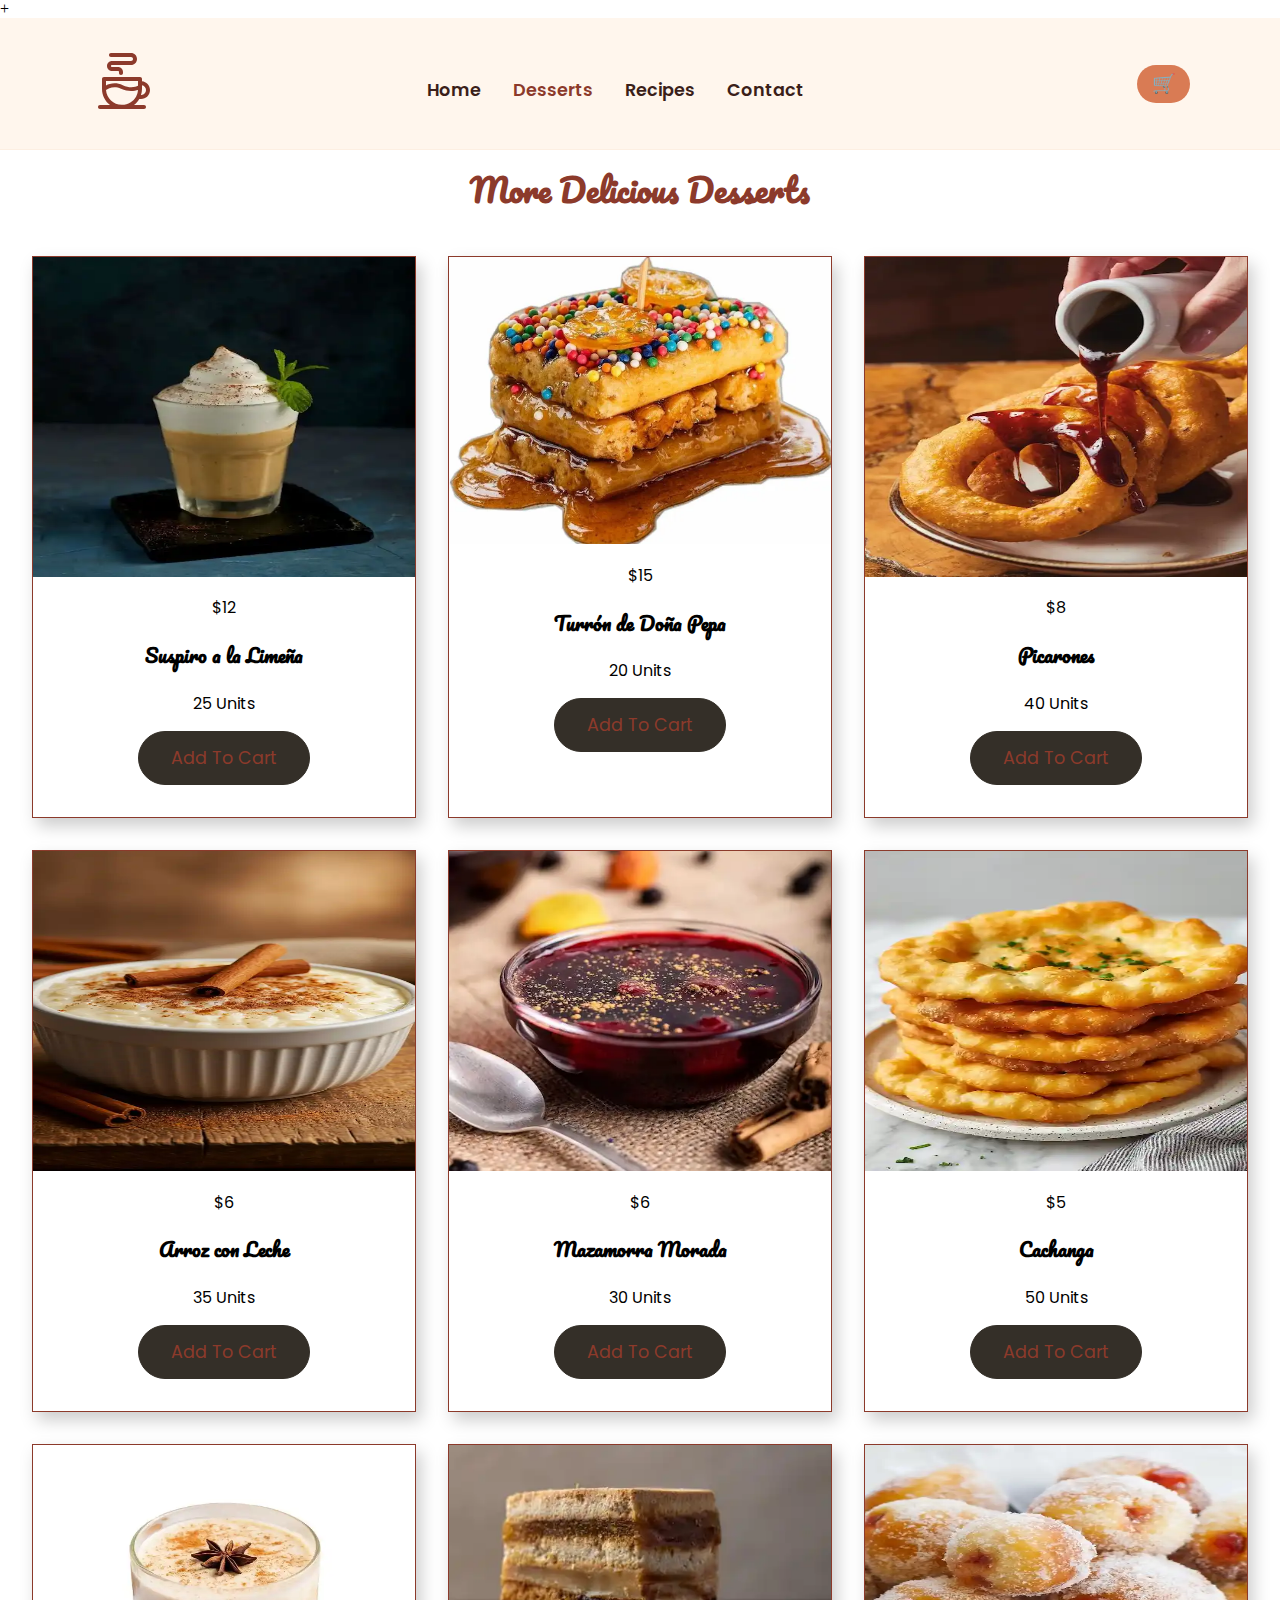
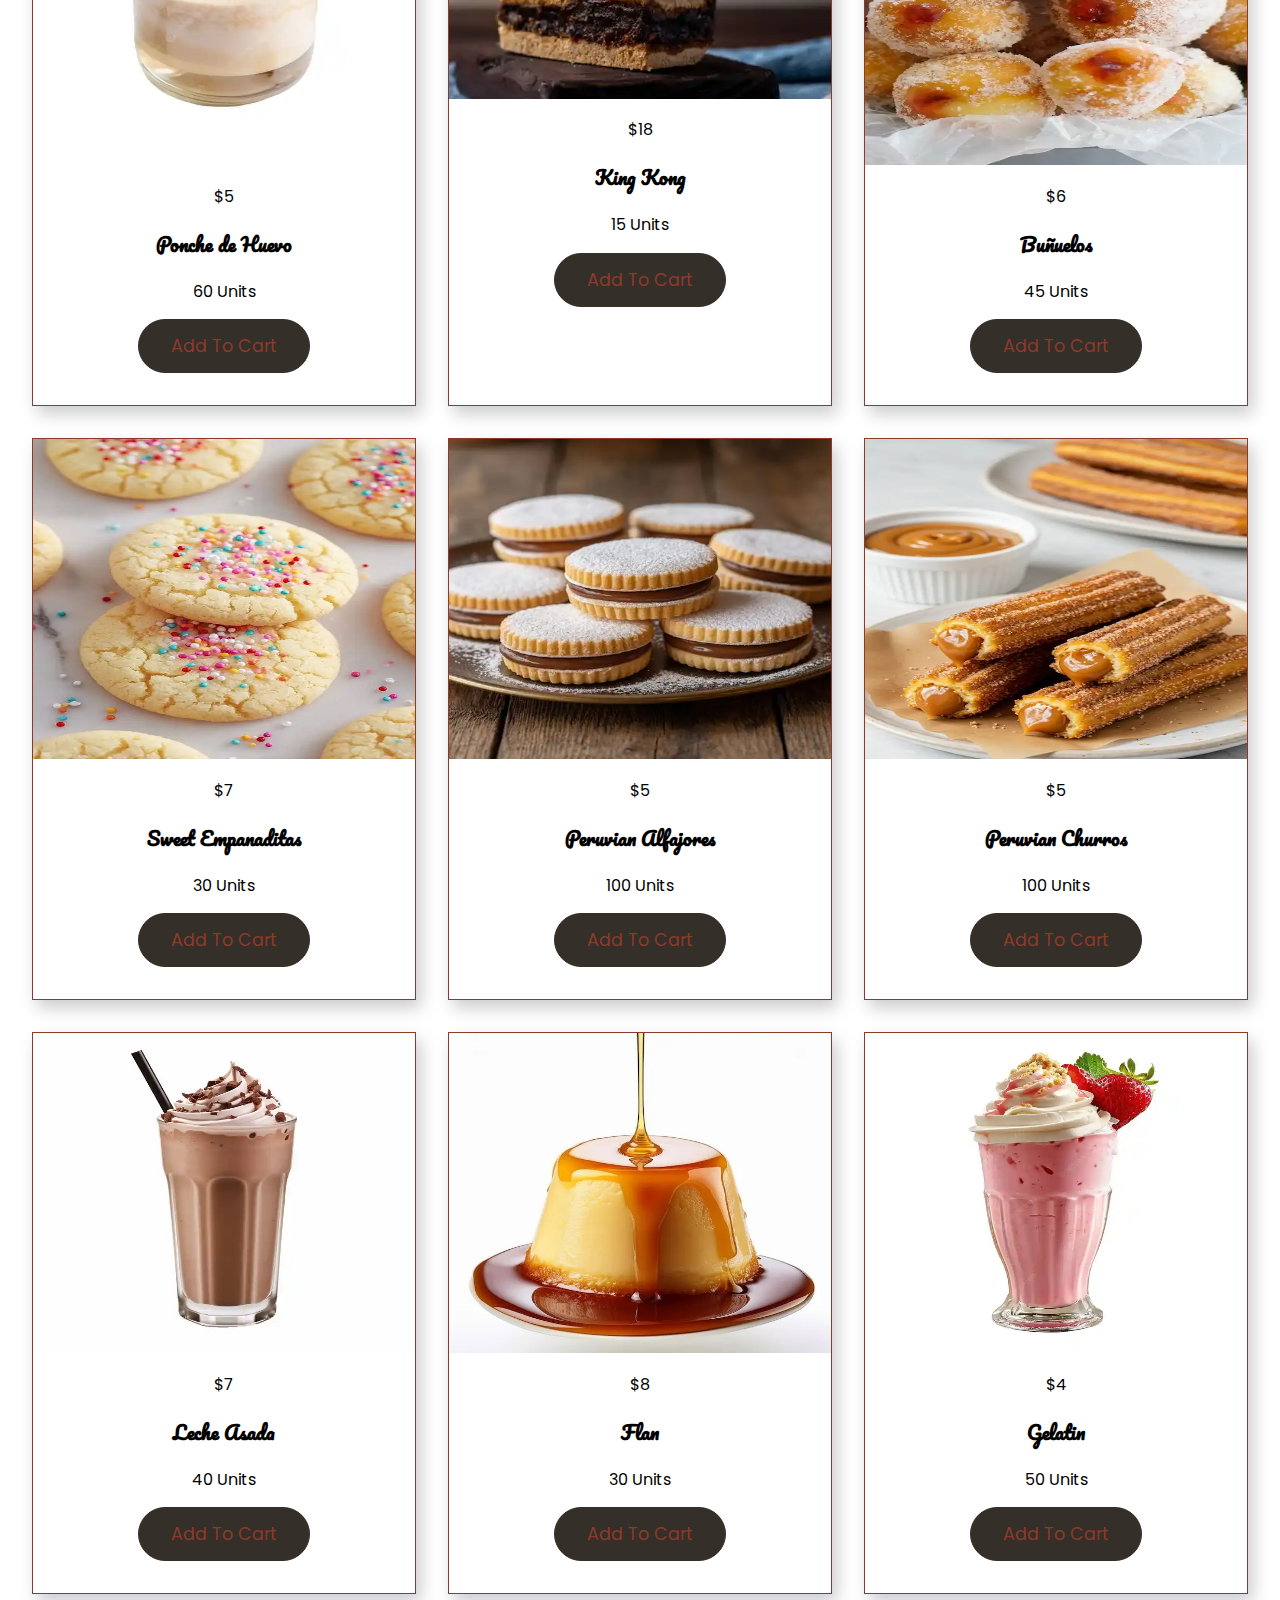
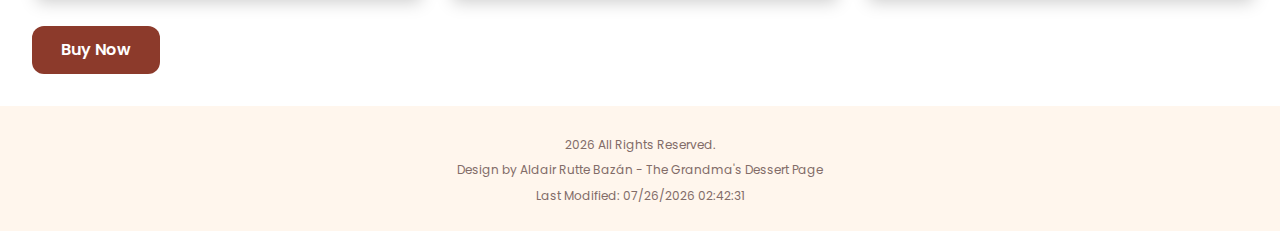
<file: finalproject/desserts.html>
<!DOCTYPE html>
<html lang="en">

<head>
    <meta charset="UTF-8">
    <meta name="viewport" content="width=device-width, initial-scale=1.0">
    <meta name="author" content="Aldair Rutte Bazán">
    <meta name="description" content="">

    <link rel="icon" type="image/webp" href="images/favicon.webp">

    <!-- Fonts Google -->
    <link rel="preconnect" href="https://fonts.googleapis.com">
    <link rel="preconnect" href="https://fonts.gstatic.com" crossorigin>
    <link href="https://fonts.googleapis.com/css2?family=Pacifico&family=Poppins:ital,wght@0,100;0,200;0,300;0,400;0,500;0,600;0,700;0,800;0,900;1,100;1,200;1,300;1,400;1,500;1,600;1,700;1,800;1,900&family=Quicksand:wght@300..700&display=swap" rel="stylesheet">

    <!-- CSS Style -->
     <link rel="stylesheet" href="styles/normalize.css">
    <link rel="stylesheet" href="styles/styles.css">
    <link rel="stylesheet" href="styles/styles-medium.css">
    <link rel="stylesheet" href="styles/styles-large.css">

    <!-- JavaScripts -->
    <script src="scripts/interactive.js" defer></script>+
    <script src="scripts/desserts.js" defer></script>

    <!-- Page Title-->
    <title>The Grandma's Dessert</title>
</head>
<body>
    <!-- Header -->
    <header class="header">
        <div class="header-container">

            <div class="header-logo">
                <span><svg id="cup" style="width: 4rem; fill: currentColor; color: var(--primary-color);enable-background:new 0 0 32 32;" version="1.1" viewBox="0 0 32 32" xml:space="preserve" xmlns="http://www.w3.org/2000/svg" xmlns:xlink="http://www.w3.org/1999/xlink"><g>
                        <path d="M24.6,25h0.9c2.5,0,4.5-2,4.5-4.5c0-2.3-1.8-4.2-4-4.4V15c0-0.6-0.4-1-1-1H7c-0.6,0-1,0.4-1,1v5c0,3.3,1.6,6.2,4,8H5   c-0.6,0-1,0.4-1,1s0.4,1,1,1h22c0.6,0,1-0.4,1-1s-0.4-1-1-1h-5C23.1,27.2,24,26.2,24.6,25z M28,20.5c0,1.4-1.1,2.5-2.5,2.5   c0.3-0.9,0.5-2,0.5-3v-1.9C27.1,18.3,28,19.3,28,20.5z M24,16v2.4c-1.1,0.5-4.1,1.4-7.6-0.3c-3.5-1.7-6.6-0.8-8.4,0.1V16H24z    M8,20.5c1-0.7,4-2.3,7.5-0.6c1.8,0.9,3.5,1.1,5,1.1c1.4,0,2.6-0.3,3.5-0.5c-0.1,1-0.3,2-0.7,2.8c-0.1,0.1-0.2,0.3-0.2,0.4   c-1.4,2.5-4,4.2-7,4.2C11.8,28,8.3,24.7,8,20.5z"/>
                        <path d="M11,11h3c0.3,0,0.5,0.2,0.5,0.5V12c0,0.6,0.4,1,1,1s1-0.4,1-1v-0.5c0-1.4-1.1-2.5-2.5-2.5h-3c-0.3,0-0.5-0.2-0.5-0.5   S10.7,8,11,8h9.5c1.7,0,3-1.3,3-3s-1.3-3-3-3h-10c-0.6,0-1,0.4-1,1s0.4,1,1,1h10c0.6,0,1,0.4,1,1s-0.4,1-1,1H11   C9.6,6,8.5,7.1,8.5,8.5S9.6,11,11,11z" fill="var(--primary-color)"/></g>
                       </svg>
                </span>
            </div>

            <!-- Mobile Menu Button -->
            <button id="mobileMenuBtn" class="mobile-menu-button">
                <span></span>
                <span></span>
                <span></span>
            </button>

            <!-- Overlay -->
            <div id="menuOverlay" class="menu-overlay"></div>

            <nav id="mobileMenu" class="mobile-menu">
                <ul>
                    <li><a href="./">Home</a></li>
                    <li><a href="desserts.html" class="focus">Desserts</a></li>
                    <li><a href="recipes.html">Recipes</a></li>
                    <li><a href="contact.html">Contact</a></li>
                </ul>
            </nav>

            <button class="header-cart">
                🛒
            </button>

        </div>
    </header>
    <main class="principal">
        <h1 class="text-center title-desserts">More Delicious Desserts</h1>

        <div class="grid">
                
        </div>
        <a class="btn primary btn_contact" href="contact.html">Buy Now</a>
    </main>
    <!-- Footer Section -->
    <footer class="footer">
        <div class="footer-copy">
            <p><span id="year"></span> All Rights Reserved.</p>
            <p>Design by Aldair Rutte Bazán - The Grandma's Dessert Page</p>
            <p>Last Modified: <span id="lastModified"> </span></p>
        </div>
    </footer>
</body>
</html>
</file>
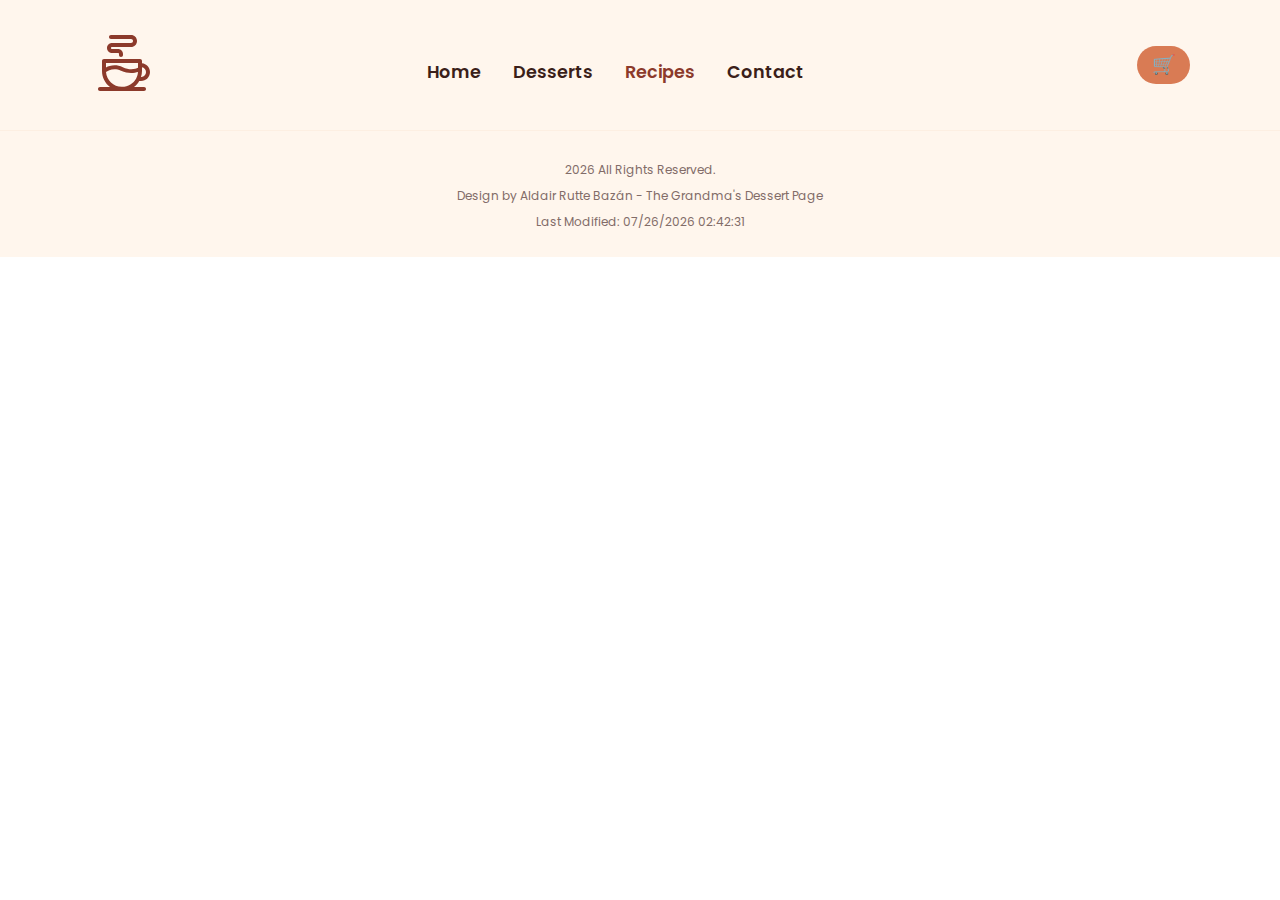
<file: finalproject/recipes.html>
<!DOCTYPE html>
<html lang="en">

<head>
    <meta charset="UTF-8">
    <meta name="viewport" content="width=device-width, initial-scale=1.0">
    <meta name="author" content="Aldair Rutte Bazán">
    <meta name="description" content="">

    <link rel="icon" type="image/webp" href="images/favicon.webp">

    <!-- Fonts Google -->
    <link rel="preconnect" href="https://fonts.googleapis.com">
    <link rel="preconnect" href="https://fonts.gstatic.com" crossorigin>
    <link href="https://fonts.googleapis.com/css2?family=Pacifico&family=Poppins:ital,wght@0,100;0,200;0,300;0,400;0,500;0,600;0,700;0,800;0,900;1,100;1,200;1,300;1,400;1,500;1,600;1,700;1,800;1,900&family=Quicksand:wght@300..700&display=swap" rel="stylesheet">

    <!-- CSS Style -->
     <link rel="stylesheet" href="styles/normalize.css">
    <link rel="stylesheet" href="styles/styles.css">
    <link rel="stylesheet" href="styles/styles-medium.css">
    <link rel="stylesheet" href="styles/styles-large.css">

    <!-- JavaScripts -->
    <script src="scripts/interactive.js" defer></script>

    <!-- Page Title-->
    <title>The Grandma's Dessert</title>
</head>
<body>
    <!-- Header -->
    <header class="header">
        <div class="header-container">

            <div class="header-logo">
                <span><svg id="cup" style="width: 4rem; fill: currentColor; color: var(--primary-color);enable-background:new 0 0 32 32;" version="1.1" viewBox="0 0 32 32" xml:space="preserve" xmlns="http://www.w3.org/2000/svg" xmlns:xlink="http://www.w3.org/1999/xlink"><g>
                        <path d="M24.6,25h0.9c2.5,0,4.5-2,4.5-4.5c0-2.3-1.8-4.2-4-4.4V15c0-0.6-0.4-1-1-1H7c-0.6,0-1,0.4-1,1v5c0,3.3,1.6,6.2,4,8H5   c-0.6,0-1,0.4-1,1s0.4,1,1,1h22c0.6,0,1-0.4,1-1s-0.4-1-1-1h-5C23.1,27.2,24,26.2,24.6,25z M28,20.5c0,1.4-1.1,2.5-2.5,2.5   c0.3-0.9,0.5-2,0.5-3v-1.9C27.1,18.3,28,19.3,28,20.5z M24,16v2.4c-1.1,0.5-4.1,1.4-7.6-0.3c-3.5-1.7-6.6-0.8-8.4,0.1V16H24z    M8,20.5c1-0.7,4-2.3,7.5-0.6c1.8,0.9,3.5,1.1,5,1.1c1.4,0,2.6-0.3,3.5-0.5c-0.1,1-0.3,2-0.7,2.8c-0.1,0.1-0.2,0.3-0.2,0.4   c-1.4,2.5-4,4.2-7,4.2C11.8,28,8.3,24.7,8,20.5z"/>
                        <path d="M11,11h3c0.3,0,0.5,0.2,0.5,0.5V12c0,0.6,0.4,1,1,1s1-0.4,1-1v-0.5c0-1.4-1.1-2.5-2.5-2.5h-3c-0.3,0-0.5-0.2-0.5-0.5   S10.7,8,11,8h9.5c1.7,0,3-1.3,3-3s-1.3-3-3-3h-10c-0.6,0-1,0.4-1,1s0.4,1,1,1h10c0.6,0,1,0.4,1,1s-0.4,1-1,1H11   C9.6,6,8.5,7.1,8.5,8.5S9.6,11,11,11z" fill="var(--primary-color)"/></g>
                       </svg>
                </span>
            </div>

            <!-- Mobile Menu Button -->
            <button id="mobileMenuBtn" class="mobile-menu-button">
                <span></span>
                <span></span>
                <span></span>
            </button>

            <!-- Overlay -->
            <div id="menuOverlay" class="menu-overlay"></div>

            <nav id="mobileMenu" class="mobile-menu">
                <ul>
                    <li><a href="./">Home</a></li>
                    <li><a href="desserts.html">Desserts</a></li>
                    <li><a href="recipes.html" class="focus">Recipes</a></li>
                    <li><a href="contact.html">Contact</a></li>
                </ul>
            </nav>

            <button class="header-cart">
                🛒
            </button>

        </div>
    </header>

    <!-- Footer Section -->
    <footer class="footer">
        <div class="footer-copy">
            <p><span id="year"></span> All Rights Reserved.</p>
            <p>Design by Aldair Rutte Bazán - The Grandma's Dessert Page</p>
            <p>Last Modified: <span id="lastModified"> </span></p>
        </div>
    </footer>
</body>
</html>
</file>
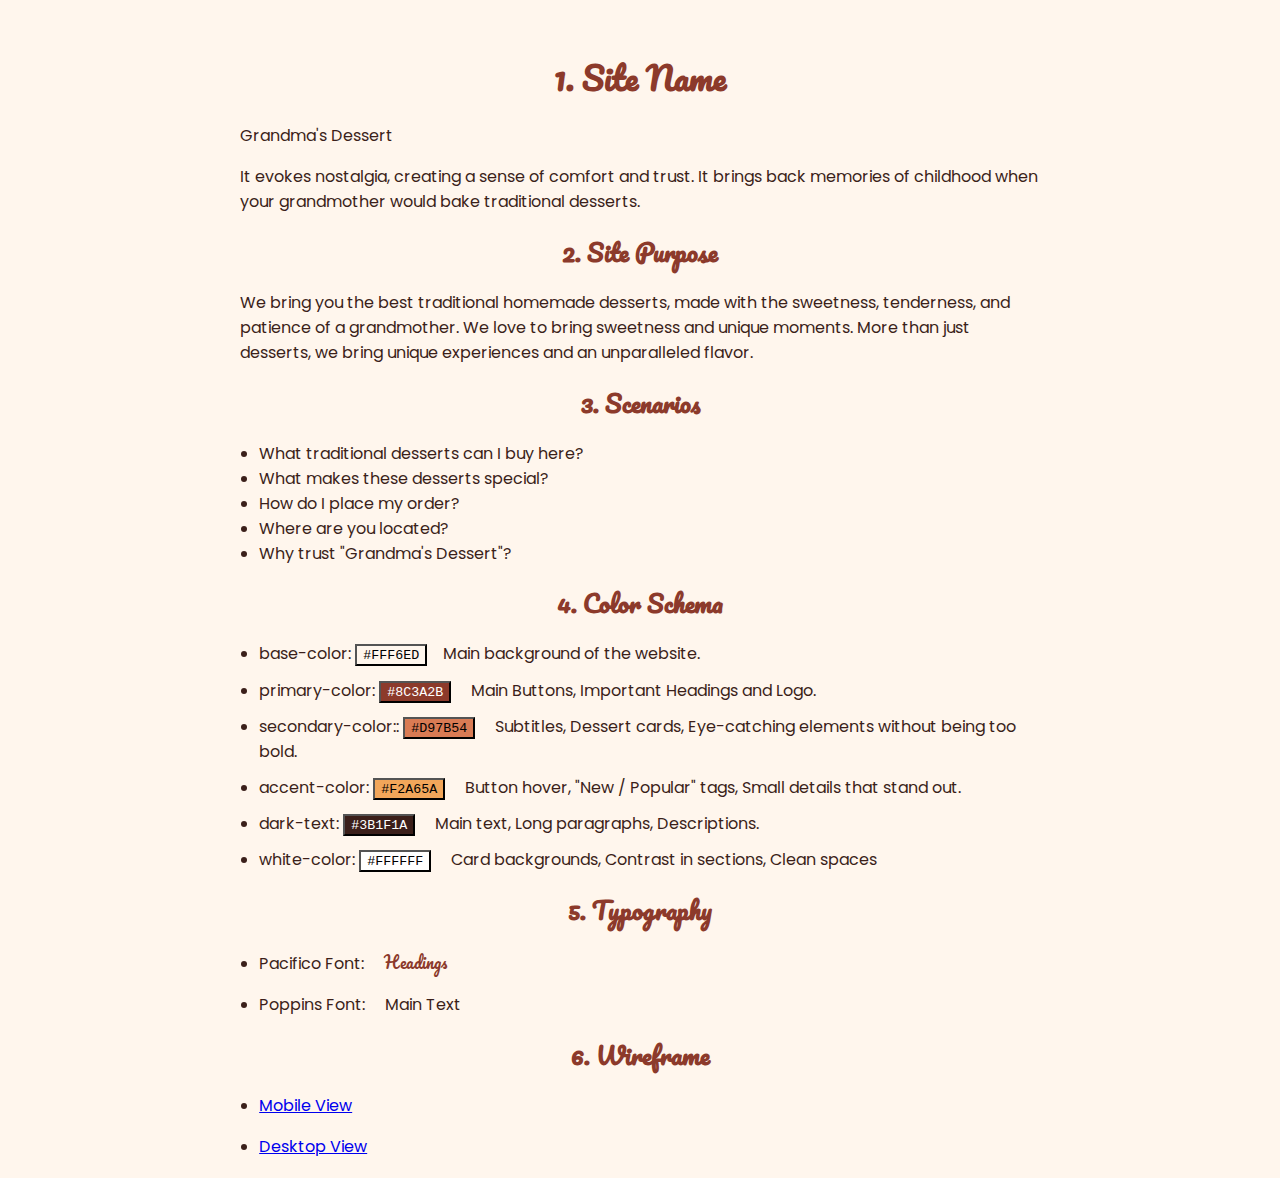
<file: finalproject/siteplan.html>
<!DOCTYPE html>
<html lang="en">
<head>
    <meta charset="UTF-8">
    <meta name="viewport" content="width=device-width, initial-scale=1.0">
    
    <!-- Fonts Google -->
    <link rel="preconnect" href="https://fonts.googleapis.com">
    <link rel="preconnect" href="https://fonts.gstatic.com" crossorigin>
    <link href="https://fonts.googleapis.com/css2?family=Pacifico&family=Poppins:ital,wght@0,100;0,200;0,300;0,400;0,500;0,600;0,700;0,800;0,900;1,100;1,200;1,300;1,400;1,500;1,600;1,700;1,800;1,900&family=Quicksand:wght@300..700&display=swap" rel="stylesheet">

    <!-- CSS Style -->
    <link rel="stylesheet" href="styles/siteplan.css">
    <title>siteplan - Grandma's dessert</title>
</head>
<body>
    <h1>1. Site Name</h1>
    <p>Grandma's Dessert</p>
    <p>It evokes nostalgia, creating a sense of comfort and trust. It brings back memories of childhood when your grandmother would bake traditional desserts.</p>

    <h2>2. Site Purpose</h2>
    <p>We bring you the best traditional homemade desserts, made with the sweetness, tenderness, and patience of a grandmother. We love to bring sweetness and unique moments. More than just desserts, we bring unique experiences and an unparalleled flavor.</p>
    
    <h2>3. Scenarios</h2>
    <ul>
        <li>What traditional desserts can I buy here?</li>
        <li>What makes these desserts special?</li>
        <li>How do I place my order?</li>
        <li>Where are you located?</li>
        <li>Why trust "Grandma's Dessert"?</li>
    </ul>
    <h2>4. Color Schema</h2>
    <ul class="colors">
        <li class="color">base-color: <button id="base"><code>#FFF6ED</code></button><span>Main background of the website.</span></li>
        <li class="color">primary-color: <button id="primary"><code>#8C3A2B</code></button> <span>Main Buttons, Important Headings and Logo.</span></li>
        <li class="color">secondary-color:: <button id="secondary"><code>#D97B54</code></button> <span>Subtitles, Dessert cards, Eye-catching elements without being too bold.</span></li>
        <li class="color">accent-color: <button id="accent"><code>#F2A65A</code></button> <span>Button hover, "New / Popular" tags, Small details that stand out.</span></li>
        <li class="color">dark-text: <button id="dark"><code>#3B1F1A</code></button> <span>Main text, Long paragraphs, Descriptions.</span></li>
        <li class="color">white-color: <button id="white"><code>#FFFFFF</code></button> <span> Card backgrounds, Contrast in sections, Clean spaces</span></li>
    </ul>

    <h2>5. Typography</h2>
    <ul>
        <li>Pacifico Font: <span id="pacifico">Headings</span></li>
        <li class="lista">Poppins Font: <span id="poppins">Main Text</span></li>
    </ul>

    <h2>6. Wireframe</h2>
    <ul>
        <li><a href="https://app.moqups.com/JEcLhBBIjZyvjX6NcYKueberdxyQjKl8/view/page/ad64222d5" target="_blank">Mobile View</a></li>
        <li class="desktop"><a href="https://app.moqups.com/JEcLhBBIjZyvjX6NcYKueberdxyQjKl8/view/page/a5718af78" target="_blank">Desktop View</a></li>
    </ul>
</body>
</html>
</file>
<file: styles/prophets.css>
* {
    padding: 0;
    margin: 0;
    box-sizing: border-box;
}

h1 {
    text-align: center;
    color: rgb(49, 0, 128);
    padding: 10px 0;
}

h2 {
    margin: 1rem 0;
    text-shadow: 0 0 30px #111;
    color: rgb(49, 0, 128);
}

#cards {
    display: grid;
    grid-template-columns: repeat(auto-fit, minmax(320px, 1fr));
    gap: 1rem;
    margin: 0 10px;
}

.card {
    border: 1px solid rgb(0 0 0 / 10%);
    padding: 0.5rem;
    margin: 0.5rem;
    background-color: #eee;
    display: flex;
    flex-direction: column;
    align-items: center;
}

.card > p {
    font-size: 1rem;
    text-align: center;
    margin-bottom: 10px;
}

img {
    width: auto;
    height: 200px;
    max-width: 325px;
    box-shadow: 0 0 30px #777;
    border: 1px solid #111;
}

span p {font-size: 1.5rem};

@media only screen and (min-width: 32rem) {
     span {font-size: 2rem};
}
</file>
<file: chamber/styles/directory.css>
:root {
    --primaryColor: #1d5996;
    --primaryDark: #000ac2;
    --secondaryColor: #E0A500;
    --secondaryHover: #9e7401;
    --backgroundColor: #F8F9FB;
    --backgroundCards: #eee;
    --whiteColor: #fff;
    --grayColor: #ccc; 
    --textColor: #242424;
    --wineColor: #600606;
    --fontFamily: "Poppins", sans-serif;
}
/* CSS critical (only the minimum to avoid cluttered content flashing)*/
header, main, footer { visibility: hidden; } /* It is displayed when the CSS loads. */

* {
    padding: 0;
    margin: 0;
    box-sizing: border-box;
}

a {
    text-decoration: none;
}

body {
    background-color: var(--backgroundColor);
    font-family: var(--fontFamily);
    color: var(--textColor);
}

.text-center {
    text-align: center;
}

/********************** HEADER *************************/

header {
    /* display: flex;
    flex-direction: row;
    gap: 10px; */
    background-color: var(--primaryColor);
    padding: 1rem 1.2rem;
}

.logo-box img {
    width: 40px;
    border-radius: 100%;
    border: 1px solid var(--textColor);
}
header span {
    font-size: 1.1rem;
    color: var(--whiteColor);
}
/************** HAMBURGER NAVIGATION ******************/
#btn-menu {
    background: none;
    border: none;
    color: var(--backgroundColor);
    cursor: pointer;
    font-family: Arial;
}
#btn-menu::after {
    content: "\2630";
    font-size: 2rem;
    text-align: end;
}
#btn-menu.show::after {
    content: "❌";
    font-size: 1.5rem;
    text-align: end;
}
/****************** NAVIGATION *********************/
header nav {
    display: flex;
    flex-direction: column;
}
header nav a {
    display: none;
    padding: 1rem;
    text-align: center;
    margin: 1rem 0;
    font-size: 1.2rem;
    color: var(--whiteColor);
}
header nav a:hover,
nav a.active {
    background-color: var(--secondaryColor);
    color: var(--textColor);
}
.show a {
    display: block;
}
/****************** MAIN *********************/
.title-directory {
    color: var(--textColor);
    margin: 1rem 10px;
    padding: 1rem 0;
}
.title-directory h1 {
    text-align: center;
    text-shadow: 4px 4px 16px var(--primaryColor);
}
main section {
    text-align: center;
}

/****************** HERO *********************/
.section-hero {
    position: relative;
    width: 100%;
    height: 40vh;
    overflow: hidden;
    color: var(--whiteColor);
}
.section-hero img {
    position: absolute;
    top: 0;
    left: 0;
    width: 100%;
    height: 100%;
    object-fit: cover;
    object-position: center;
    z-index: -1;
    
}
.section-hero::after {
    content: "";
    position: absolute;
    inset: 0;
    background: linear-gradient(rgba(0,0,0,0.5), rgba(0,0,50,0.4));
}
.hero-content {
    position: relative;
    z-index: 1;
    padding: 20px;
}
.hero-content h2 {
    margin: 2rem 0 1rem;
}
.hero-content p {
    margin-bottom: 2.5rem;
}
.hero-content a {
    background-color: var(--secondaryColor);
    padding: 1rem;
    border-radius: 6px;
    color: var(--textColor);
}
.hero-content a:hover {
    background-color: var(--secondaryHover);
    color: var(--whiteColor);
}


/****************** FIRST SECTION *********************/
h1 {
    text-align: left;
    margin-left: 10px;
}
.container-home {
    margin: 0 10px;
    display: grid;
    grid-template-columns: 1fr;
    gap: .5rem;
}
.card-home {
    background-color: var(--backgroundCards);
    width: 100%;
    border-radius: 6px;
    border: 1px solid var(--grayColor);
    overflow: hidden;
    color: var(--textColor);
}
.card-header {
    background-color: var(--primaryColor);
    color: var(--whiteColor);
    text-align: center;
    padding: 8px;
}
.card-content {
    display: flex;
    align-items: center;
    text-align: center;
    padding: 15px;
    gap: 15px;
}
.weather-icon {
    font-size: 100px;
    margin: 0;
    flex-shrink: 0;
}
#iconWeather {
    width: 120px;
    height: 120px;
    object-fit: cover;
    border-radius: 10px;
    background-color: var(--textColor);
}
.weather-info {
    text-align: left;
    display: flex;
    flex-direction: column;
    justify-content: center;
}
.temp {
    font-size: 28px;
    font-weight: bold;
    margin: 0 0 8px 0;
}
ul.details {
    list-style: none;
    margin: 0;
    padding: 0;
    font-size: 14px;
    line-height: 1.6;
}
ul.details li {
    margin: 2px 0;
}

ul.forecast li {
    font-size: 1.2rem;
}
ul.forecast li span {
    font-weight: bold;
}

/****************** SECOND SECTION *********************/
/* List View */
.list {
    margin: 2rem 10px;
    display: flex;
    flex-direction: column;
}
.list .card-business {
    display: grid;
    grid-template-columns: 1fr;
    margin: 0;
    padding: 0.25rem;
}
.list .header-business {
    display: flex;
    flex-direction: column;
    gap: .5rem;
    align-items: center;
    border: none;
    padding-left: .5rem;
}
.list .header-business p {
    color: var(--wineColor);
}

.list img {
    display: none;
}
.list .card-business:nth-child(even) {
    background-color: var(--backgroundColor);
}

/* Grid View */
.container {
    display: grid;
    grid-template-columns: 1fr;
    margin: 2rem 10px;
    gap: .8rem;
}
.card-business {
    background-color: var(--backgroundCards);
    border: 1px solid var(--grayColor);
    border-radius: 8px;
    overflow: hidden;
}
.spotlights .card-business.silver,
.card-level.silver {
    background: linear-gradient(0deg,rgb(215, 215, 215) 57%, rgba(235, 235, 235, 1) 100%);
    box-shadow: 3px 2px 12px rgba(192, 192, 192, 1);
}
.spotlights .card-business.gold,
.card-level.gold {
    background: linear-gradient(0deg,rgba(255, 215, 0, 1) 52%, rgba(253, 187, 45, 1) 100%);
    box-shadow: 3px 2px 12px rgb(120, 120, 120);
}
.card-level.bronze {
    background: linear-gradient(0deg,rgba(205, 128, 50, 0.721) 41%, rgba(197, 78, 4, 0.782) 90%);
    box-shadow: 3px 2px 12px rgb(120, 120, 120);
}
.card-level.np {
    background: linear-gradient(0deg,rgb(255, 255, 255) 44%, rgb(226, 226, 226) 100%);
}
.silver .level {
    font-size: 1.2rem;
    color: var(--wineColor);
    text-shadow: 2px 2px 10px rgb(27, 27, 27);
}
.gold .level {
    font-size: 1.2rem;
    color: rgb(5, 1, 1);
    text-shadow: 2px 2px 10px rgb(103, 71, 3);
}
.header-business {
    margin: 10px 0px 5px;
    padding-bottom: 5px;
    border-bottom: 1px solid var(--grayColor);
}
.content-business {
    display: flex;
    gap: 5px;
}
.content-business img {
    aspect-ratio: 4 / 1;
    width: 100px;
    height: 100px;
    object-fit: cover;
    margin: 10px;
    float: left;
}
.business-info p,
.business-info a  {
    display: block;
    color: var(--textColor);
    margin: 10px 0;
    font-weight: bold;
    text-align: start;
}
.business-info span {
    font-weight: normal;
}
.business-info a span {
    color: var(--primaryDark);
    text-decoration: underline;
}

/****************** BUTONS *********************/
.menu {
    margin: 2rem 10px;
    padding: .5rem 0;
    background-color: var(--primaryColor);
    display: flex;
    justify-content: center;
    gap: 1rem;
}
.menu button {
    background-color: var(--secondaryColor);
    border: 1px solid var(--textColor);
    padding: 1rem 2rem;
    color: var(--textColor);
    cursor: pointer;
}
.menu button:hover {
    background-color: var(--secondaryHover);
    color: var(--whiteColor);
}

/****************** FOOTER *********************/
.end-page {
    background-color: var(--primaryColor);
    color: var(--whiteColor);
    padding: 1rem 10px;
    line-height: 1.6;
}
.contact h4 {
    margin: 10px 0;
}
.social {
    display: flex;
    justify-content: space-around;
    padding: 1rem 0;
}
.social a {
    border: 1px solid var(--whiteColor);
    border-radius: 100%;
    width: 64px;
    height: 64px;
    display: flex;
    justify-content: center;
    background-color: var(--textColor);
}
.social a:hover {
    background-color: var(--textColor);
}
.social a img {
    width: 2rem;
}

/************* Page Join *************/
.main-join {
    max-width: 1100px;
}

/* Form */
.appli-form {
    background-color: var(--grayColor);
    margin-bottom: 2rem;
    padding: 1rem;
    color: var(--textColor);
    display: grid;
    grid-template-columns: 1fr;
    gap: 1rem;
}

.appli-form fieldset {
    border: none;
}
.appli-form legend {
    font-size: 1.2rem;
    color: var(--primaryDark);
    margin: 14px 10px;
    font-weight: bold;
}

/*  Form fields  */
.appli-form label,
.appli-form input:not([type='radio']),
.appli-form textarea {
    width: 100%;
    display: block;
    margin-bottom: 1.2rem;
}

.appli-form label {
    color: var(--wineColor);
}
.appli-form input,
.appli-form textarea {
    padding: .4rem 5px;
    border: 1px solid var(--grayColor);
    border-radius: 5px;
}
.appli-form input:required {
    border-left: 6px solid red;
}
.appli-form input:required:valid {
    border-left: 6px solid green;
}

.appli-form .member-level {
    color: var(--textColor);
}
.appli-form #btn-apply {
    background-color: var(--primaryColor);
    color: var(--whiteColor);
    padding: 1.5rem 2rem;
    border: none;
    border-radius: 5px;
}
.appli-form #btn-apply:hover {
    cursor: pointer;
    background-color: var(--secondaryHover);
}

/* Level Card */
@keyframes fadeIn {
    0% {
        opacity: 0;
        transform: translateY(350px)
    }
    100% {
        opacity: 1;
        transform: translateY(0px);
    }
}
.card-level {
    width: 100%;
    text-align: center;
    padding: 2rem 0;
    margin-bottom: 1.2rem;
    border-radius: 6px 2rem;

    animation: fadeIn 2s ease-in-out normal backwards;
}
.card-level button {
    margin-top: 8px;
    padding: 5px;
}

/* Modal */
.modal {
    width: 90%;
    max-width: 700px;
    margin: auto;
    background-color: var(--whiteColor);
    border: 1px solid var(--textColor);
    border-radius: 5px;
    box-shadow: 0 0 10px rgb(0 0 0 / .5);
    padding: 0 1rem 1rem;
    color: var(--textColor);
}
.modal button {
    position: absolute;
    top: 10px;
    right: 10px;
}
.modal h3 {
    margin: 1rem 0;
    padding: 0;
    color: black;
    text-align: center;
}
.modal p {
    margin-bottom: 1rem;
}
.modal-price {
    color: var(--wineColor);
    font-weight: normal;
}
.modal-price span {
    font-weight: bold;
}
.modal ul {
    margin-left: 1.2rem;
}
.modal li {
    margin-bottom: 1rem;
    color: var(--primaryDark);
}
.modal::backdrop {
    background-color: rgba(0 0 0 / 0.6);
}
</file>
<file: chamber/styles/directory-larger.css>
@media only screen and (min-width: 321px) {
    header {
        display: flex;
        flex-direction: row;
        justify-content: space-between;
        align-items: center;
    }
    header nav {
        flex-direction: row;
        
    }
    header nav a {
        display: block;
        align-items: center;
        margin: 0;
    }

    #btn-menu {
        display: none;
    }

    /**************** MAIN SECTION *************/
    main {
        max-width: 1300px;
        margin: auto;
    }
    .container-home {
        grid-template-columns: 2fr 1fr 1fr;
    }
    .container {
        grid-template-columns: repeat(3, 1fr);
    }
    .hero-content p {
        max-width: 650px;
        margin: 0  auto 2.5rem;
    }

    /**************** SECOND SECTION *************/
    /* List View */
    .container.directory.list {
        grid-template-columns: 1fr;
    }
    .list .card-business{
        grid-template-columns: 2fr 1fr;
    }
    .list .header-business {
        flex-direction: row;
    }

    /**************** FOOTER SECTION *************/
    .container-footer {
        display: grid;
        grid-template-columns: repeat(3, 1fr);
        align-items: center;
        max-width: 1300px;
        margin: auto;
        padding-left: 5px;
    }
    .social a {
        width: 64px;
        height: 64px;
        display: flex;
        justify-content: center;
        background-color: black;
    }
}
</file>
<file: chamber/styles/directory-medium.css>
@media only screen and (min-width: 38rem) {
    .thecard {
        grid-template-areas: 
        "photograph name"
        "photograph cost"
        "photograph description"
        "photograph location"
        "photograph button";
    }
    .thecard img {
        width: 300px;

        filter: saturate(90%);
    }

    .thecard img:hover {
        box-shadow: 0 0 50px #555555;
    }
}
</file>
<file: finalproject/styles/styles.css>
:root {
    --base-color: #FFF6ED;             /* Main background of the website.*/
    --primary-color: #8C3A2B;          /* Main Buttons, Important Headings and Logo.*/
    --secondary-color: #D97B54;         /* Subtitles, Dessert cards, Eye-catching elements without being too bold.*/
    --accent-color: #F2A65A;           /* Button hover, "New / Popular" tags, Small details that stand out.*/
    --dark-text: #3B1F1A;              /* Main text, Long paragraphs, Descriptions.*/
    --white-color: #FFFFFF;            /* Card backgrounds, Contrast in sections, Clean spaces*/

    --heading-font: "Pacifico", cursive; /* Headings h1,h2,h3,h4 ...*/
    --text-font: "Poppins", sans-serif;  /* Main text a, p, span*/
}

/************** Templates  **************/
.text-center {
    text-align: center;
}
h1, h2, h3, h4,
.header-logo span {
    font-family: var(--heading-font);
}
p, li, a, button, span {
    font-family: var(--text-font);
}

/* ============================
   HEADER
============================ */

.header {
    background: var(--base-color);
    border-bottom: 1px solid #FDEFE2;
    padding: 1rem 1.5rem;
    position: sticky;
    top: 0;
    z-index: 50;
}

.header-container {
    max-width: 1100px;
    margin: 0 auto;

    display: flex;
    align-items: center;
    justify-content: space-between;
}

.header-logo span {
    font-size: 1.8rem;
    color: #8c3a2b;
}
#cup:hover {
    cursor: pointer;
    fill: var(--accent-color);
}

.header-cart {
    background: var(--secondary-color);
    border: none;
    color: var(--white-color);
    font-size: 1.2rem;
    padding: 0.5rem 0.9rem;
    border-radius: 9999px;
    cursor: pointer;
    transition: background 0.2s ease, transform 0.2s ease;
}

.header-cart:hover {
    background: var(--primary-color);
    transform: scale(1.05);
}

/* ========================= */
/*     BOTÓN HAMBURGUESA     */
/* ========================= */
.mobile-menu-button {
    width: 38px;
    height: 34px;
    display: flex;
    flex-direction: column;
    justify-content: space-between;
    background: transparent;
    border: none;
    padding: 4px;
    cursor: pointer;
    z-index: 1001;
}

.mobile-menu-button span {
    display: block;
    width: 100%;
    height: 4px;
    background: var(--primary-color);
    border-radius: 5px;
    transition: 0.3s ease;
}

.mobile-menu-button.active span:nth-child(1) {
    transform: translateY(10px) rotate(45deg);
}

.mobile-menu-button.active span:nth-child(2) {
    opacity: 0;
}

.mobile-menu-button.active span:nth-child(3) {
    transform: translateY(-10px) rotate(-45deg);
}

/* ========================= */
/*       OVERLAY OSCURO      */
/* ========================= */
.menu-overlay {
    position: fixed;
    inset: 0;
    background: rgba(0,0,0,0.5);
    visibility: hidden;
    opacity: 0;
    transition: 0.3s ease;
    z-index: 1000;
}

.menu-overlay.active {
    visibility: visible;
    opacity: 1;
}

/* ========================= */
/*        SIDEBAR MENU       */
/* ========================= */
.mobile-menu {
    position: fixed;
    top: 0;
    right: -300px;
    width: 260px;
    height: 100%;
    background: var(--base-color); /* background-light */
    box-shadow: -4px 0 12px rgba(0,0,0,0.1);
    padding: 30px 20px;
    
    gap: 15px;
    z-index: 1002;
    transition: 0.3s cubic-bezier(.4,0,.2,1);
}

.mobile-menu.active {
    right: 0;
}

.mobile-menu ul {
    margin: 0;
    padding: 0;
    list-style: none;
}

.mobile-menu ul li {
    margin-bottom: 18px;
}

.mobile-menu ul li a {
    color: var(--dark-text);
    font-size: 1.1rem;
    font-weight: 600;
    text-decoration: none;
    transition: 0.2s;
}

.mobile-menu ul li a:hover,
.mobile-menu ul li a.focus {
    color: var(--primary-color);
}

/* ========================= */
/*        HERO SECTION       */
/* ========================= */
.hero {
    display: flex;
    align-items: center;
    flex-direction: column-reverse;
    gap: 3rem;
    text-align: center;
    padding: 3rem 5%;
    background: #FFF6ED;
}

.hero-buttons {
    justify-content: center;
}

.hero-content {
    max-width: 550px;
}

.hero-title {
    font-size: 3.5rem;
    color: #8c3a2b;
    margin-bottom: 1rem;
}

.hero-subtitle {
    font-size: 1.2rem;
    color: #3B1F1A;
    margin-bottom: 2rem;
}

.btn {
    padding: 0.9rem 1.8rem;
    border-radius: 12px;
    font-weight: 600;
    text-decoration: none;
    transition: 0.3s ease;
    display: inline-block;
}

.btn.primary {
    background: #8c3a2b;
    color: #fff;
}

.btn.primary:hover {
    background: #732f23;
}

.btn.secondary {
    border: 2px solid #8c3a2b;
    color: #8c3a2b;
}

.btn.secondary:hover {
    background: #8c3a2b;
    color: #fff;
}

.hero-image img {
    width: 520px;
    max-width: 100%;
    border-radius: 2rem;
    box-shadow: 0px 15px 35px rgba(0, 0, 0, 0.15);
}

/* ============================
   FEATURED DESSERTS
============================ */

.featured-section {
    padding: 3rem 1.5rem;
    background: #FFF;
    border-top: 1px solid #FDEFE2;
}

.featured-title {
    font-size: 2.2rem;
    color: #3B1F1A;
    text-align: center;
    margin-bottom: 2rem;
}

.featured-grid {
    display: grid;
    grid-template-columns: repeat(auto-fit, minmax(240px, 1fr));
    gap: 2rem;
}

.dessert-card {
    background: #FFF6ED;
    border: 1px solid #FDEFE2;
    border-radius: 16px;
    padding: 1rem;
    text-align: center;
    box-shadow: 0 4px 10px rgba(0,0,0,0.05);
    transition: transform 0.2s ease;
}

.dessert-card:hover {
    transform: translateY(-4px);
}

.dessert-img {
    width: 100%;
    height: 160px;
    background-size: cover;
    background-position: center;
    border-radius: 12px;
    margin-bottom: 1rem;
}

.dessert-name {
    font-size: 1.2rem;
    font-weight: 700;
    color: #3B1F1A;
}

.dessert-desc {
    color: #826c68;
    font-size: 0.9rem;
    margin: 0.5rem 0 1rem;
}

.dessert-btn {
    padding: 0.6rem 1.3rem;
    background: #FDEFE2;
    color: #3B1F1A;
    border: 1px solid #DDC4B2;
    border-radius: 10px;
    font-weight: 600;
    cursor: pointer;
    transition: all 0.2s ease;
}

.dessert-btn:hover {
    background: #D97B54;
    color: #fff;
}

/* -------- PRODUCTS SECTION -------- */

.products-section {
    padding: 2.5rem 1rem;
    background-color: #FFF6ED;
}

.products-title {
    color: #3C2A21; /* text-dark */
    font-size: 2rem;
    margin-bottom: 2rem;
}

.products-grid {
    display: grid;
    grid-template-columns: repeat(1, 1fr);
    gap: 2rem;
}

/* PRODUCT CARD */

.product-card {
    background-color: white;
    border-radius: 1.25rem;
    border: 1px solid #FDEFE2;
    padding: 1rem;
    display: flex;
    flex-direction: column;
    gap: 1rem;
    text-align: center;
}

.product-img {
    width: 100%;
    height: 220px;
    border-radius: 1rem;
    background-image: url(../images/1imageCatalog.png);
    background-size: cover;
    background-position: center;
    background-repeat: no-repeat;
}

.product-name {
    color: #3C2A21;
    font-weight: bold;
    font-size: 1.5rem;
    margin: 0;
}

.product-desc {
    font-size: 0.875rem;
    color: #826c68;
    margin: 0;
}

.product-price {
    font-weight: bold;
    font-size: 1.4rem;
    color: #8c3a2b;
    margin: 0;
}

/* Add to cart button */
.product-btn {
    margin-top: 0.5rem;
    background-color: #FDEFE2;
    color: #3C2A21;
    font-weight: bold;
    padding: 0.75rem;
    width: 100%;
    border-radius: 0.75rem;
    border: 1px solid rgba(217, 123, 84, .2);
    transition: .3s ease;
}

.product-btn:hover {
    background-color: #D97B54;
    color: white;
}

/* ============================
   RECETAS
============================ */

.recipes {
    padding: 5rem 1rem;
    background: #FFF6ED;
}

.recipes-header {
    text-align: center;
    max-width: 600px;
    margin: 0 auto 3rem auto;
}

.recipes-header h2 {
    font-size: 2.5rem;
    font-weight: 700;
    color: #8c3a2b;
}

.recipes-header p {
    margin-top: 0.5rem;
    color: #3B1F1A;
    font-size: 1rem;
}

.recipes-grid {
    max-width: 1200px;
    margin: 0 auto;
    display: grid;
    grid-template-columns: repeat(auto-fit, minmax(280px, 1fr));
    gap: 2rem;
}

.recipe-card {
    background: #ffffff;
    border-radius: 1rem;
    overflow: hidden;
    box-shadow: 0 4px 12px rgba(0,0,0,0.08);
    transition: transform 0.2s ease, box-shadow 0.2s ease;
}

.recipe-card:hover {
    transform: translateY(-6px);
    box-shadow: 0 8px 20px rgba(0,0,0,0.12);
}

.recipe-card img {
    width: 100%;
    height: 180px;
    object-fit: cover;
}

.recipe-info {
    padding: 1.5rem;
}

.recipe-info h3 {
    font-size: 1.3rem;
    font-weight: 600;
    color: #8c3a2b;
}

.recipe-info p {
    margin: 0.5rem 0 1rem 0;
    color: #3B1F1A;
    font-size: 0.95rem;
}

.recipe-btn {
    display: inline-block;
    background: #D97B54;
    color: #fff;
    padding: 0.6rem 1.2rem;
    border-radius: 1rem;
    font-size: 0.95rem;
    text-decoration: none;
    transition: background 0.2s ease;
}

.recipe-btn:hover {
    background: #8c3a2b;
}

/* ============================
        WHY US SECTION
============================ */

.whyus-section {
    background: #ffffff;
    padding: 2.5rem 1.5rem;
    border-top: 1px solid #FDEFE2;
}

.whyus-title {
    font-size: 2rem;
    color: #3B1F1A;
    margin-bottom: 1.5rem;
}

.whyus-list {
    display: flex;
    flex-direction: column;
    gap: 1.5rem;
}

.whyus-item {
    display: flex;
    gap: 1rem;
    padding: 1rem;
    background: #FFF6ED;
    border: 1px solid #FDEFE2;
    border-radius: 1rem;
    align-items: flex-start;
}

.whyus-icon {
    font-size: 2rem;
    color: var(--secondary-color);
}

.whyus-item-title {
    font-size: 1.1rem;
    color: var(--dark-text);
    font-weight: 700;
}

.whyus-text {
    font-size: 0.9rem;
    color: var(--primary-color);
}


/* ============================
   TESTIMONIOS
============================ */

.testimonials {
    padding: 5rem 1rem;
    background: var(--white-color);
}

.testimonials-header {
    text-align: center;
    max-width: 600px;
    margin: 0 auto 3rem auto;
}

.testimonials-header h2 {
    font-size: 2.5rem;
    font-weight: 700;
    color: var(--primary-color);
}

.testimonials-header p {
    margin-top: 0.5rem;
    color: var(--dark-text);
    font-size: 1rem;
}

.testimonials-grid {
    max-width: 1100px;
    margin: 0 auto;
    display: grid;
    grid-template-columns: repeat(auto-fit, minmax(290px, 1fr));
    gap: 2rem;
}

.testimonial-card {
    background: var(--base-color);
    padding: 2rem;
    border-radius: 1rem;
    box-shadow: 0 4px 12px rgba(0,0,0,0.08);
    transition: transform 0.2s ease, box-shadow 0.2s ease;
}

.testimonial-card:hover {
    transform: translateY(-6px);
    box-shadow: 0 8px 20px rgba(0,0,0,0.12);
}

.testimonial-text {
    font-size: 1rem;
    color: var(--dark-text);
    margin-bottom: 1.5rem;
    line-height: 1.6;
}

.testimonial-user {
    display: flex;
    align-items: center;
    gap: 1rem;
}

.testimonial-user img {
    width: 55px;
    height: 55px;
    border-radius: 50%;
    object-fit: cover;
}

.testimonial-user h4 {
    margin: 0;
    font-size: 1.1rem;
    font-weight: 600;
    color: var(--primary-color);
}

.testimonial-user span {
    display: block;
    font-size: 0.9rem;
    color: var(--dark-text);
}

/* ============================
   FOOTER
============================ */

/* ============================
        FOOTER CONTACT
============================ */
.footer {
    background: var(--base-color);
    padding: 1rem;
}
.footer-title {
    margin-top: 0;
    font-size: 2rem;
    color: var(--primary-color);
    text-decoration: underline;
}
.footer-contact {
    padding-bottom: 2rem;
}

.footer-img {
    width: 100%;
    height: 12rem;
    background-size: cover;
    background-position: center;
    background-color: #e5e5e5;
    margin-bottom: 1.5rem;
    background-image: url("../images/mapa.png");
}

/* Content container */
.footer-content {
    padding: 0 1rem;
    display: flex;
    flex-direction: column;
    gap: 1.5rem;
}

/* Contact info */
.footer-info {
    display: flex;
    flex-direction: column;
    gap: 1rem;
}

.footer-info-item {
    display: flex;
    gap: 0.75rem;
    align-items: center;
    color: #3B1F1A;
    font-size: 0.95rem;
    font-weight: 500;
}

.footer-info-item span.material-symbols-outlined {
    font-size: 1.4rem;
}

/* Newsletter */
.footer-newsletter h3 {
    color: #3B1F1A;
    font-weight: 700;
}

.newsletter-box {
    display: flex;
    border: 1px solid #ccc;
    border-radius: 0.6rem;
    overflow: hidden;
}

.newsletter-box input {
    flex: 1;
    padding: 0.8rem 1rem;
    border: none;
    font-size: 0.9rem;
    outline: none;
}

.newsletter-box button {
    background: #FDEFE2;
    padding: 0.8rem 1.2rem;
    border: none;
    font-weight: 700;
    font-size: 0.75rem;
    cursor: pointer;
    text-transform: uppercase;
    transition: 0.3s;
    color: #3B1F1A;
}

.newsletter-box button:hover {
    background: #D97B54;
    color: #fff;
}

/* Icons */
.footer-icons {
    display: flex;
    justify-content: flex-end;
    gap: 1rem;
}

.icon-btn {
    width: 2rem;
    height: 2rem;
    display: flex;
    justify-content: center;
    align-items: center;
    color: #3B1F1A;
    transition: 0.3s;
}

.icon-btn:hover {
    color: #D97B54;
}

.icon-btn svg {
    width: 1.5rem;
    height: 1.5rem;
    fill: currentColor;
}

/* Copyright */
.footer-copy {
    text-align: center;
    margin-top: 1rem;
    color: #826c68;
    font-size: 0.75rem;
}

/* Desserts Page*/
.title-desserts {
    color: var(--primary-color);
}

/* Featured Section */
.pricipal {
    padding: 0 4rem;
}
.grid {
    margin-top: 3rem;
    display: grid;
    grid-template-columns: 1fr;
    gap: 2rem;
}

.limit-3 .ponche:nth-child(n+4) {
    display: none;
}


@media (min-width: 740px) {
    .grid {
        grid-template-columns: repeat(3, 1fr);
    }
}

.ponche {
    border: 1px solid var(--primary-color);
    padding-bottom: 2rem;
    text-align: center;
    box-shadow: 5px 8px 16px #ccc;
    transition: transform 0.3s ease; /*, box-shadow 0.3s ease;*/
}

.ponche:hover {
    transform: scale(1.05);
    /* box-shadow: 0 8px 20px rgba(0, 0, 0, 0.2); // box-shadow already installed*/
}

.ponche img {
    width: 40%;
    max-height: 20rem;
}


@media (min-width: 740px) {
    .ponche img {
        width: 100%;
        height: auto;
    }
}

.ponche p {
    width: 80px;
    margin: 0 auto;
    padding: 18px 15px;
    background-color: white;
    border-radius: 100px;
    color: black;
}
.ponche h3 {
    margin: 0.6rem 0;
}

button {
    background: #342f28;
    padding: 1rem 2rem;
    border: 1px solid #342f28;
    border-radius: 5rem;
    font-size: 1.1rem;
    color: var(--primary-color);
    transition: 0.3s;
}
button:hover {
    background: var(--accent-color);
    cursor: pointer;
    border: 1px solid var(--neutro-white-color);
    color: var(--neutro-white-color);
}

.grid a {
    margin: 0 auto;
}

/* Contact Page */
.form-card {
    max-width: 500px;
    margin: 2rem auto;
    background: var(--white-color);
    padding: 24px;
    border-radius: 14px;
    box-shadow: 0 8px 20px rgba(0,0,0,0.08);
    border: 2px solid var(--accent-color);
  }

  label {
    font-size: 14px;
    margin-bottom: 6px;
    display: block;
  }

  input, select, textarea {
    width: 90%;
    padding: 10px;
    border: 1px solid var(--secondary-color);
    border-radius: 8px;
    margin-bottom: 12px;
    font-size: 14px;
  }

  textarea {
    resize: vertical;
    height: 110px;
  }

  .button-form {
    width: 100%;
    padding: 12px;
    background: var(--primary-color);
    border: none;
    border-radius: 10px;
    color: var(--white-color);
    font-size: 16px;
    cursor: pointer;
    transition: 0.2s;
  }

  button:hover {
    background: var(--secondary-color);
  }

  .note {
    font-size: 13px;
    text-align: center;
    margin-top: 10px;
    color: var(--dark-text);
  }

  .btn_contact {
    margin: 2rem 0;
    text-align: center;
  }
</file>
<file: finalproject/styles/styles-medium.css>
@media only screen and (min-width: 608px) {
    .mobile-menu {
        position: relative;
        top: 16px;
        right: 30px;
        width: auto;
        z-index: 0;
        box-shadow: none;
    }
    .mobile-menu ul {
        display: flex;
        flex-direction: row;
        gap: 2rem;
    }
    
    .hero {
        flex-direction: row;
        justify-content: space-around;
        padding: 4rem 8%;
    }
    .hero-buttons {
        display: flex;
        gap: 1rem;
    }

    .mobile-menu-button {
        display: none;
    }

    .products-grid {
        grid-template-columns: repeat(2, 1fr);
    }

    .whyus-list {
        display: flex;
        flex-direction: row;
        flex-wrap: wrap;
        gap: 1.5rem;
    }
    .principal {
        max-width: 1300px;
        padding: 0 2rem;
        margin: auto;
    }
}
</file>
<file: finalproject/styles/styles-large.css>
@media only screen and (min-width: 1024px) {
    .hero {
        flex-direction: row;
    }

    .products-grid {
        grid-template-columns: repeat(3, 1fr);
    }
}
</file>
<file: finalproject/styles/siteplan.css>
:root {
    --base-color: #FFF6ED; 
    --primary-color: #8C3A2B;
    --seconday-color: #D97B54;
    --accent-color: #F2A65A;
    --dark-text: #3B1F1A;
    --white-color: #FFFFFF;

    --heading-font: "Pacifico", cursive;
    --text-font: "Poppins", sans-serif;
}
body {
    padding-top: 2rem;
    max-width: 800px;
    margin: auto;
    background-color: var(--base-color);
    font-size: 1rem;
}

h1, h2 {
    font-family: var(--heading-font);
    color: var(--primary-color);
    text-align: center;
    line-height: 1.5;
}

p, li {
    font-family: var(--text-font);
    color: var(--dark-text);
}

ul {
    margin: 1.2rem;
    padding: 0;
}

.color {
    margin-bottom: .7rem;
}
span {
    margin-left: 1rem;
}

#base {
    background-color: var(--base-color);
}
#primary {
    background-color: var(--primary-color);
    color: var(--white-color);
}
#secondary {
    background-color: var(--seconday-color);
}
#accent {
    background-color: var(--accent-color);
}
#dark {
    background-color: var(--dark-text);
    color: var(--white-color);
}
#white {
    background-color: var(--white-color);
}

#pacifico {
    font-family: var(--heading-font);
    color: var(--primary-color);
}
#poppins {
    font-family: var(--text-font);
    color: var(--dark-text);
}
.lista, .desktop {
    margin-top: 1rem;
}
</file>
